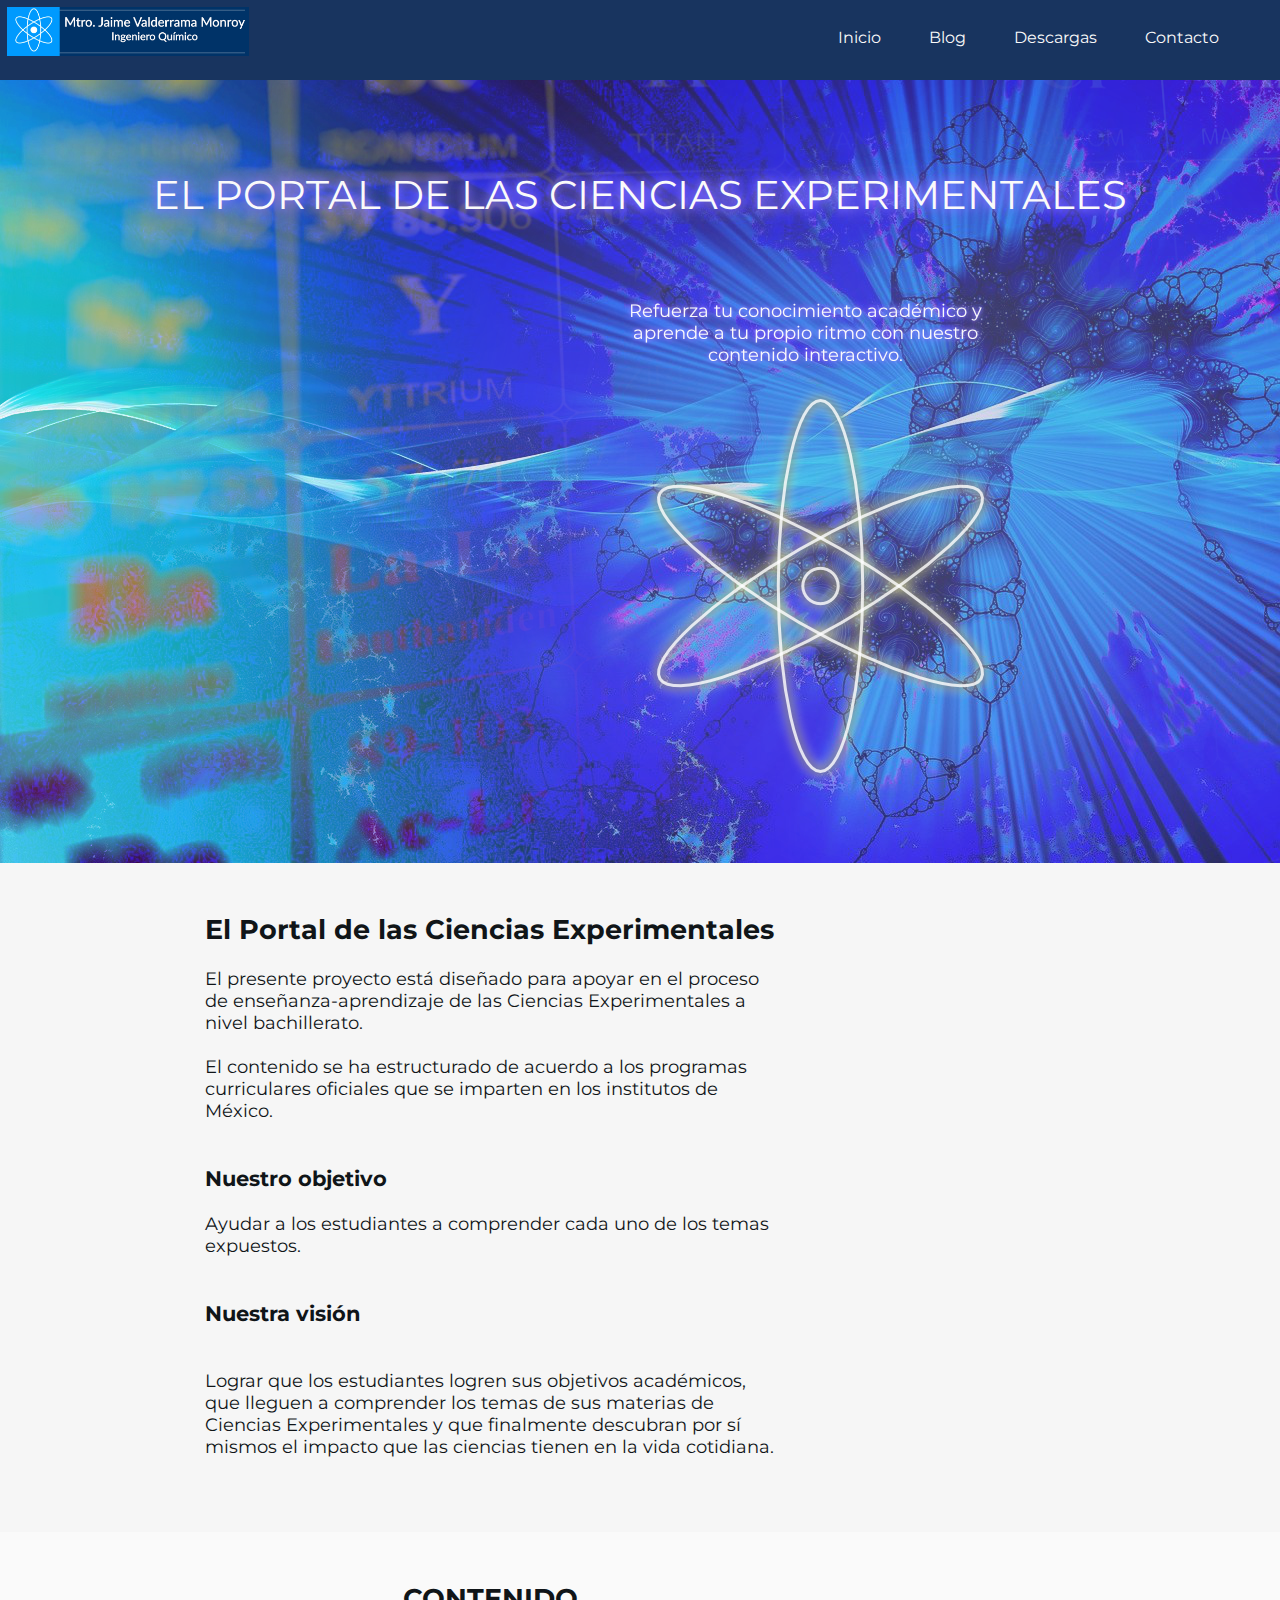
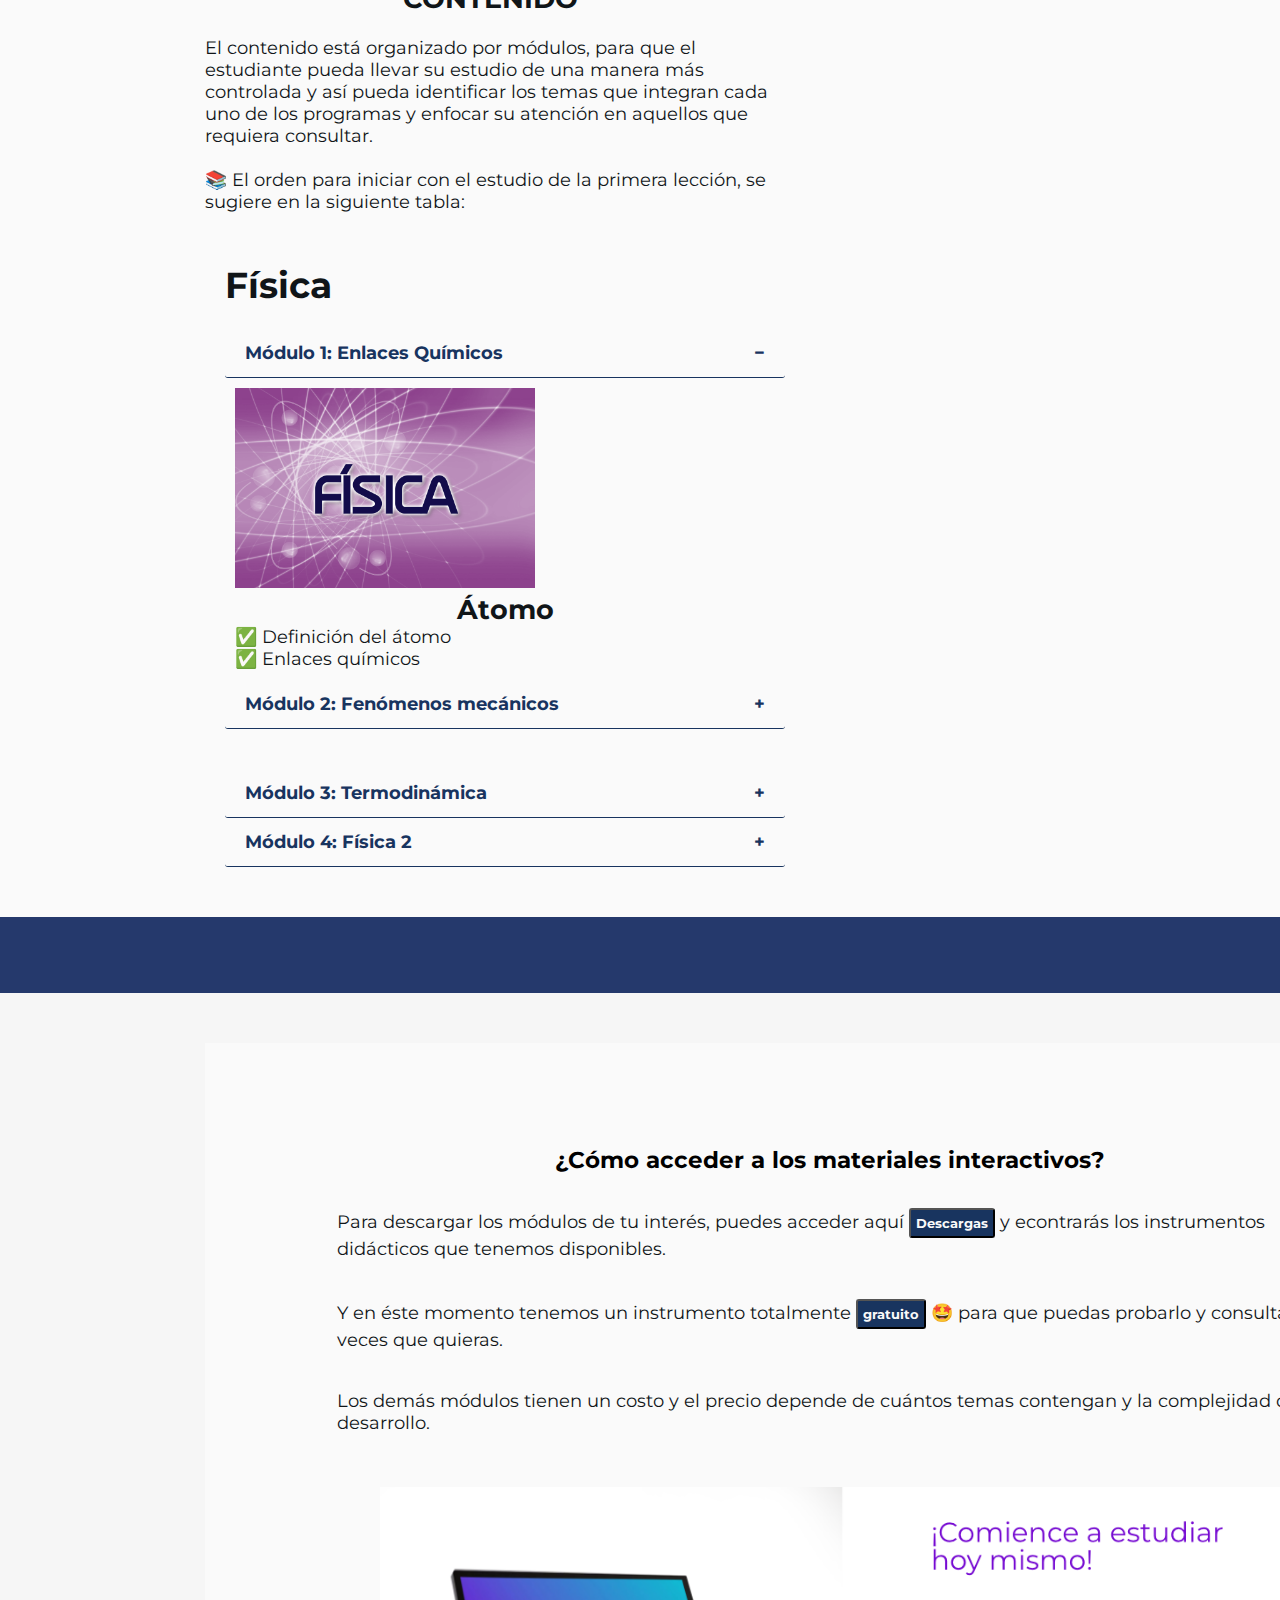
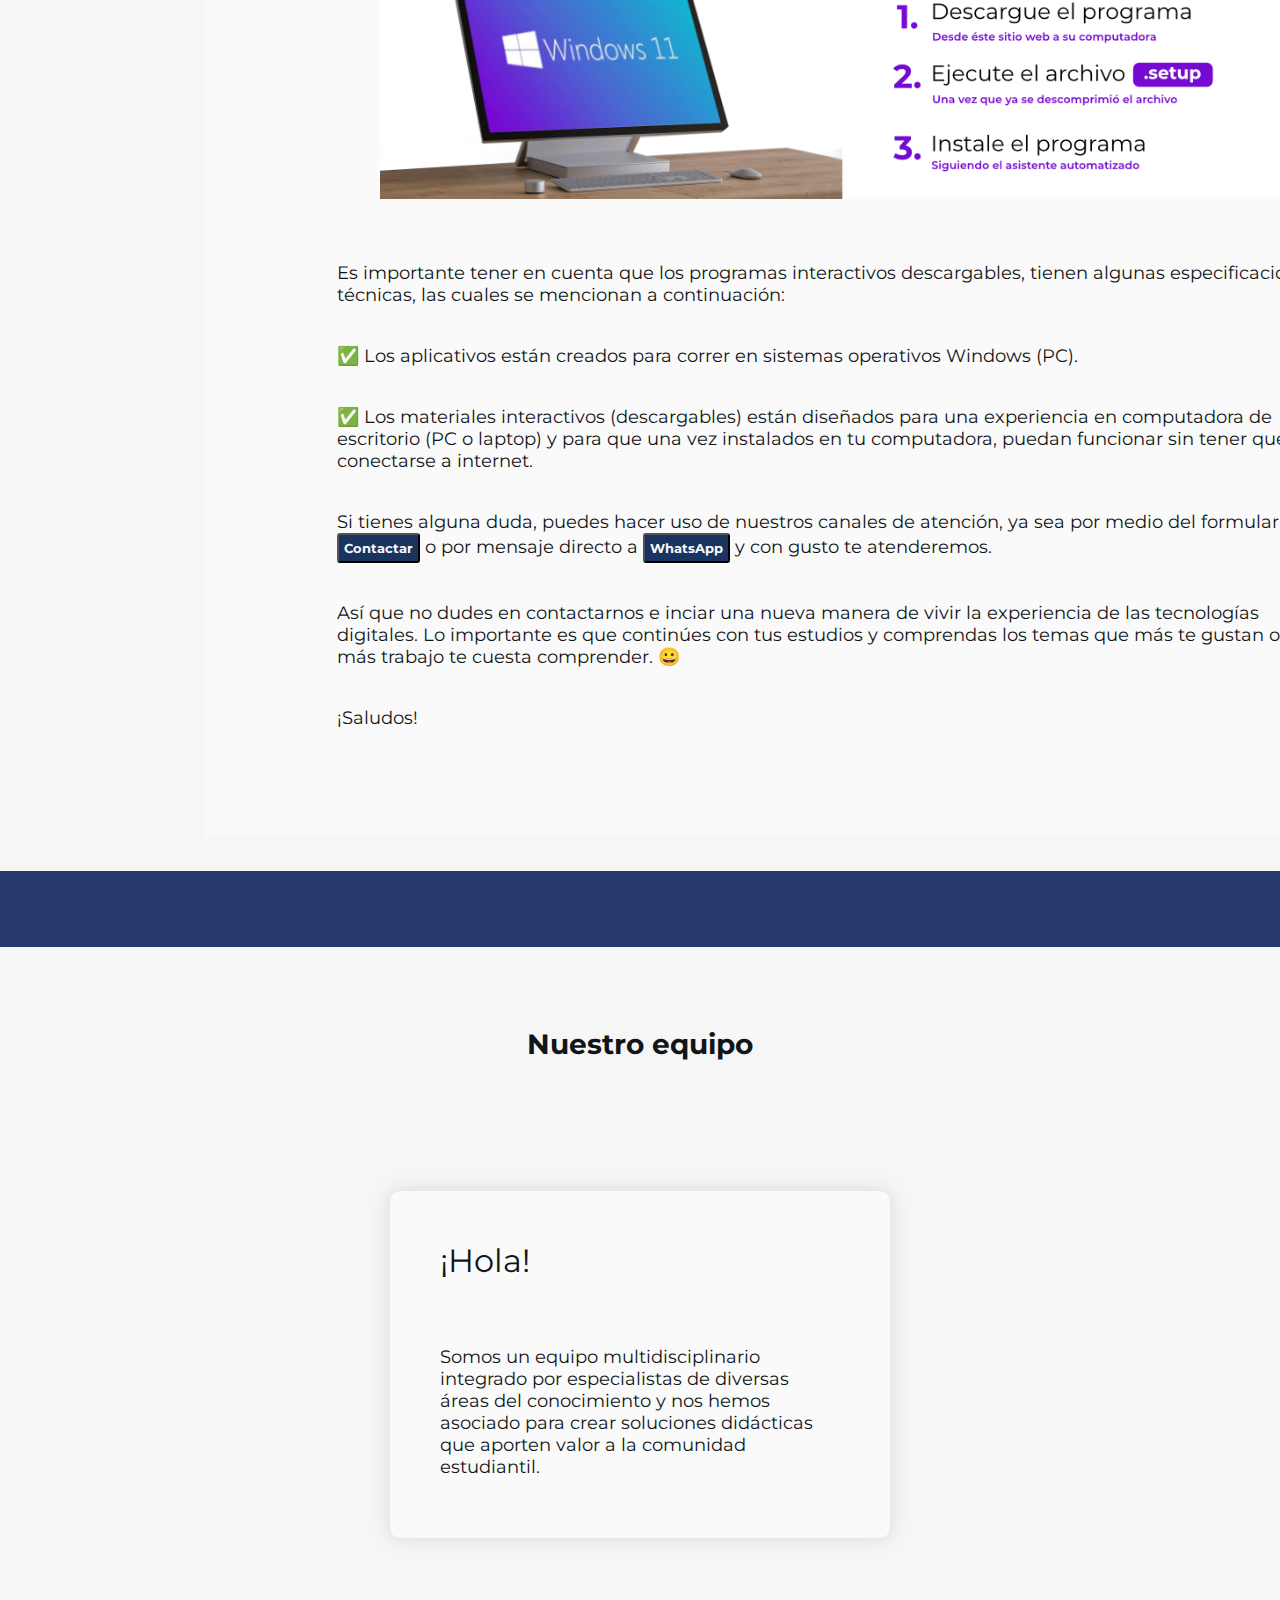
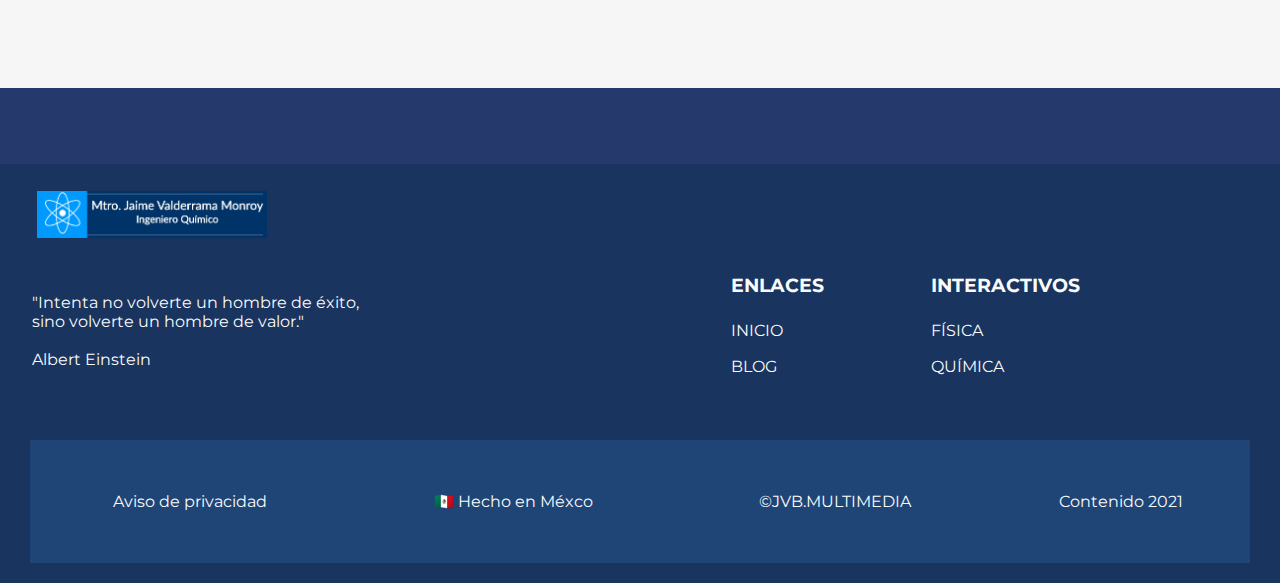
<file: index.html>
<!DOCTYPE html>
<html lang="es-mx">
<head>
	<meta charset="utf-8">
	<!-- Behavioral Meta Data -->
	<meta name="viewport" content="width=device-width, initial-scale=1, maximum-scale=1, user-scalable=no">
	<title>Portal de las Ciencias Experimentales</title>
	<link rel="preconnect" href="https://fonts.googleapis.com">
	<link rel="preconnect" href="https://fonts.gstatic.com" crossorigin>
	<link href="https://fonts.googleapis.com/css2?family=Montserrat:wght@100;300;500&display=swap" rel="stylesheet">
	<link rel="stylesheet" type="text/css" href="css/v6_estilos_intera.css">
</head>
	<body>
	<header>
		<div id="logo">
			<img src="img/logo_jvm.jpg">
		</div>
		<!--EFECTO MENU HAMBURGUESA-->
		<nav class="nav">
		<div class="nav_container">
		<h1 class="nav_logo"></h1>
		<label for="home" class="nav_label">
			<img src="img/ico_menu.svg" alt="home" class="nav_img">
		</label>
		<input type="checkbox" name="" id="home" class="nav_input">
		<div class="nav_home">
			<a href="index.html" class="nav_item">Inicio</a>
			<a href="blog.html" class="nav_item">Blog </a>
			<a href="descargas.html" class="nav_item">Descargas</a>
			<a href="contacto.html" class="nav_item">Contacto</a>

		</div>
		</div>
		</nav>
	</header>
		<section id="seccion_primera">
			<div id="bienvenida">
				<p>EL PORTAL DE LAS CIENCIAS EXPERIMENTALES</p>
			</div>
			<div id="img_electron">
				<img src="img/atom_shadow_yellow.png">
			</div>
			<div class="primer_frase">
				<p>
				Refuerza tu conocimiento académico y
				aprende a tu propio ritmo con nuestro 
				contenido interactivo.
				</p>
			</div>
				<br>
		</section>
	<!--*** OBJETIVOS Y VISIÓN ***-->
			<section id="seccion_libros">
				<article>
				<div id="item_seccion_libros">
					<div>
					<h2>El Portal de las Ciencias Experimentales</h2><br>
					<p>
					El presente proyecto está diseñado para apoyar en el proceso de enseñanza-aprendizaje de las Ciencias Experimentales a nivel bachillerato.
					</p><br>
					<p>
					El contenido se ha estructurado de acuerdo a los programas curriculares oficiales que se imparten en los institutos de México.</p><br><br>
				<h3>Nuestro objetivo</h3><br>
					<p>
					Ayudar a los estudiantes a comprender cada uno de los temas expuestos.
					</p><br><br>
					<h3>Nuestra visión</h3><br><br>
					<p>
					Lograr que los estudiantes logren sus objetivos académicos, que lleguen a comprender los temas de sus materias de Ciencias Experimentales y que finalmente descubran por sí mismos el impacto que las ciencias tienen en la vida cotidiana.
					</p>
				</div><br><br>
			</div>
		</article>
		</section>
		<!--*** SECCIÓN MÓDULOS Y CONTENIDOS == TABLAS DE CONTENIDOS ***-->
		<section id="seccion_tablas_contenidos">
			<article>
				<div id="item_seccion_tablas_contenidos">
					<div>
					<h2>CONTENIDO</h2><br>
					<p>
						El contenido está organizado por módulos, para que el estudiante pueda llevar su estudio de una manera más controlada y así pueda identificar los temas que integran cada uno de los programas y enfocar su atención en aquellos que requiera consultar.
					</p><br>
					<p>📚 El orden para iniciar con el estudio de la primera lección, se sugiere en la siguiente tabla:</p>
					</div>
				</div>
			</article>
			<br>
		<!--*** LISTAS COLAPSABLES ***-->
			<article>
				<div id="item_seccion_tablas_contenidos">
					<div class="main-container">
						<div class="list-container">
							<div class="item">
								<div class="#">
									<h1>Física</h1><br>
								</div>
								<p class="btn-item active">Módulo 1: Enlaces Químicos</p>
									<div class="item-content">
										<img src="img/fisica.png" style="width: 300px";>
										<h2>Átomo</h2>
										<ul>
											<li>✅ Definición del átomo</li>
											<li>✅ Enlaces químicos</li>
										</ul>
									</div>
							</div>
						</div>
						<div class="item">
							<p class="btn-item">Módulo 2: Fenómenos mecánicos</p>
								<div class="item-content">
									<h2>A. Análisis Dinámico</h2>
									<ul>
										<li>✅ Análisis Dinámico</li>
										<li>✅ Leyes de Newton</li>
										<li>✅ Gravitación</li>
										<li>✅ Interacción</li>
										<li>✅ Fuerza</li>
										<li>✅ Ímpetu</li>
										<li>✅ Fricción</li>
										<li>✅ Movimiento</li>
										<li>✅ MRU</li>
										<li>✅ MRUA</li>
										<li>✅ MCU</li>
									</ul><br>
							<div>
								<h2>B. Análisis Energético</h2>
								<ul>
									<div class="formbuilder-checkbox">
									    <input name="checkbox-group-1627086532741[]" access="false" id="checkbox-group-1627086532741-0" value="option-1" type="checkbox" checked="checked">
									    <label for="checkbox-group-1627086532741-0">Análisis Energético</label>
									</div>
									<div class="formbuilder-checkbox">
									    <input name="checkbox-group-1627086532741[]" access="false" id="checkbox-group-1627086532741-0" value="option-1" type="checkbox" checked="#">
									    <label for="checkbox-group-1627086532741-0">Principios de conservación</label>
									</div>
									<div class="formbuilder-checkbox">
									    <input name="checkbox-group-1627086532741[]" access="false" id="checkbox-group-1627086532741-0" value="option-1" type="checkbox" checked="#">
									    <label for="checkbox-group-1627086532741-0">Fenómenos Termodinámicos</label>
									</div>						<div class="formbuilder-checkbox">
									    <input name="checkbox-group-1627086532741[]" access="false" id="checkbox-group-1627086532741-0" value="option-1" type="checkbox" checked="#">
									    <label for="checkbox-group-1627086532741-0">Energía</label>
									</div>						<div class="formbuilder-checkbox">
									    <input name="checkbox-group-1627086532741[]" access="false" id="checkbox-group-1627086532741-0" value="option-1" type="checkbox" checked="checked">
									    <label for="checkbox-group-1627086532741-0">Transportación y Transferencia</label>
									</div>						<div class="formbuilder-checkbox">
									    <input name="checkbox-group-1627086532741[]" access="false" id="checkbox-group-1627086532741-0" value="option-1" type="checkbox" checked="checked">
									    <label for="checkbox-group-1627086532741-0">Ec</label>
									</div>						<div class="formbuilder-checkbox">
									    <input name="checkbox-group-1627086532741[]" access="false" id="checkbox-group-1627086532741-0" value="option-1" type="checkbox" checked="checked">
									    <label for="checkbox-group-1627086532741-0">Ep</label>
									</div>						<div class="formbuilder-checkbox">
									    <input name="checkbox-group-1627086532741[]" access="false" id="checkbox-group-1627086532741-0" value="option-1" type="checkbox" checked="checked">
									    <label for="checkbox-group-1627086532741-0">Trabajo
									    </label>
									</div>
									<!--<li>Análisis Energético</li>
									<li>Principios de conservación</li>
									<li>Fenómenos Termodinámicos</li>
									<li>Energía</li>
									<li>Transportación y Transferencia</li>
									<li>Ec</li>
									<li>Ep</li>
									<li>Trabajo</li>-->
								</ul>
							</div>
						</div>
					</div>	
					</div>
		<!--OTRO MÓDULO-->
		<div class="main-container">
			<div class="list-container">
					<div class="item">
					<p class="btn-item">Módulo 3: Termodinámica</p>
						<div class="item-content">
							<ul>
								<li>✅ Fenómenos Termodinámica</li>
								<li>✅ Transformaciones y transferencia de la energía</li>
								<li>✅ Primera ley de la termodinámica</li>
								<li>✅ Propiedades térmicas</li>
								<li>✅ Máquina térmica</li>
								<li>✅ Segunda ley de la termodinámica</li>
							</ul>
						</div>
				</div>
				<div class="item">
					<p class="btn-item">Módulo 4: Física 2</p>
						<div class="item-content">
								<ul>
									<li>✅ Carga eléctrica</li>
									<li>✅ Campo, energía potencial y potencial eléctrico</li>
									<li>✅ Corriente y diferencia de potencial</li>
									<li>✅ Fenómenos electromagnéticos</li>
									<li>✅ Ondas electromagnéticas</li>
								</ul>
							</div>
						</div>
			</article>
		</section>

						<!--INSTRUCCIONES PARA EL USUARIO-->

<br><br><br><br>
<section id="seccion_descarga_contenidos">
<article>		
	<div id="item_seccion_tablas_contenidos">
			<table class="hijo2">
								<tr><td><h3>¿Cómo acceder a los materiales interactivos?</h3><br>
									<p>Para descargar los módulos de tu interés, puedes acceder aquí  <button id="btn-secundario"><a href="descargas.html">Descargas</a></button>  y econtrarás los instrumentos didácticos que tenemos disponibles.</p> <br>
									<p>Y en éste momento tenemos un instrumento totalmente <button id="btn-secundario"><a href="descargas.html">gratuito</a></button> 🤩 para que puedas probarlo y consultarlo las veces que quieras.</p><br>
									<p>Los demás módulos tienen un costo y el precio depende de cuántos temas contengan y la complejidad de su desarrollo.</p><br><br>
									<img src="img/banner_1_portalCiencias.png" style="width:900px";><br><br><br>
									<p>Es importante tener en cuenta que los programas interactivos descargables, tienen algunas especificaciones técnicas, las cuales se mencionan a continuación: </p> <br>
									<p>✅ Los aplicativos están creados para correr en sistemas operativos Windows (PC).</p><br>
									<p>✅ Los materiales interactivos (descargables) están diseñados para una experiencia en computadora de escritorio (PC o laptop) y para que una vez instalados en tu computadora, puedan funcionar sin tener que conectarse a internet.</p><br>
									<p>Si tienes alguna duda, puedes hacer uso de nuestros canales de atención, ya sea por medio del formulario <button id="btn-secundario"><a href="contacto.html">Contactar</a></button> o por mensaje directo a <button id="btn-secundario"><a href="https://api.whatsapp.com/send?phone=525546954122&text=Buenas%20tardes%20ingeniero,%20me%20gustar%C3%ADa%20adquirir%20alguno%20de%20sus%20materiales%20de%20estudio">WhatsApp</a></button> y con gusto te atenderemos.</p><br>
									<p>Así que no dudes en contactarnos e inciar una nueva manera de vivir la experiencia de las tecnologías digitales. Lo importante es que continúes con tus estudios y comprendas los temas que más te gustan o que más trabajo te cuesta comprender. 😀</p><br>
									<p>¡Saludos!</p>
									<!--
									<h4>INSTRUCCIONES</h4>
									<p>PRIMERO.- Descarga a tu computadora toda la carpeta del tema que quieres estudiar.</p>
									<p>SEGUNDO.- Copia la carpeta que descargaste y pégalo a la [ Unidad C: ] de tu computadora.</p>
									<p>TERCERO.- Da click a la carpeta de la aplicación y ejecuta el archivo 📩[.exe]📩. Ejemplo: modulo1_quimica.exe</p>
									<h4><br>
									¡Y listo! ahora puedes empezar a repasar los temas de tus clases de ciencias.</h4><br><br>
									<button class="boton_general"><img src="img/download.png" width="60px"><br>Iniciar descarga de prueba</button><br><br>
									</td></tr>-->
							</table>
				</article>
		</section>
					<!--TERMINAN LAS INSTRUCCIONES PARA EL USUARIO-->
		<br><br><br><br>
		<section>
		    <div id="subtitulo_descargas">
		       <h3>
		       Nuestro equipo
		       </h3> 
		    </div>
		</section>
			<section id="tarjetas-biografia">
				<div class="cuerpo-tarjeta">
					<div class="imagen">
       				 </div>
				        <div class="descripcion">
				            <p style="font-size: 32px;">¡Hola!</p><br>
				            <br><br>
				            <p>Somos un equipo multidisciplinario integrado por especialistas de diversas áreas del conocimiento y nos hemos asociado para crear soluciones didácticas que aporten valor a la comunidad estudiantil.</p>
				        </div>
				    <!--<button class="boton_tarjeta-bio">
					<a href="#">Leer más</a></button>-->
       			 </div>
		</section>

		<br><br><br><br>

<!------------SCRIPTS-------------->
	<script src="main.js"></script>
<!--------------------------------->
<footer>
			<!--CAJAS Y TABLAS-->

		<table id="contacto" >
			<div id="logo">
				<img src="img/logo_jvm.jpg" width="200%">
			</div>
 		 <tr>
  		  <td>
  		  "Intenta no volverte un hombre de éxito,<br>sino volverte un hombre de valor."<br>
  		  <!-- Más frases de Einstein
  		  "Si no lo puedes explicar de forma simple,<br> no lo entiendes suficientemente bien."<br>
  		  "En medio de la dificultad yace la oportunidad"--><br> 
  		  Albert Einstein
  		  </td>
  		  <td>
  		  	<h3>ENLACES</h3><br>
  		  	<ul>
  		  		<li id="enlace2">
  		  			<a href="index.html">INICIO</a>
  		  		</li>
  		  		<li id="enlace2">
  		  			<a href="blog.html">BLOG</a>
  		  		</li>
  		  	</ul>
  		  </td>
 		   <td>
 		   	<h3>INTERACTIVOS</h3><br>
 		   	<ul>
 		   		<li id="enlace2">
 		   			<a href="">FÍSICA</a>
 		   		</li>
 		   		<li id="enlace2">
 		   			<a href="">QUÍMICA</a>
 		   		</li>
 		   	</ul>
 		   </td>
 		 </tr>
 		</table>
 		<!-- LEGALES -->
 	    <table id="legales" width="30%">
 		 <tr>
 		  <td>Aviso de privacidad</td>
 		  <td>🇲🇽 Hecho en Méxco</td>
 		  <td>©JVB.MULTIMEDIA</td>
 		  <td>Contenido 2021 </td>
 		 	</tr>
 		</table>
</footer>		
	</body>
</html>
</file>
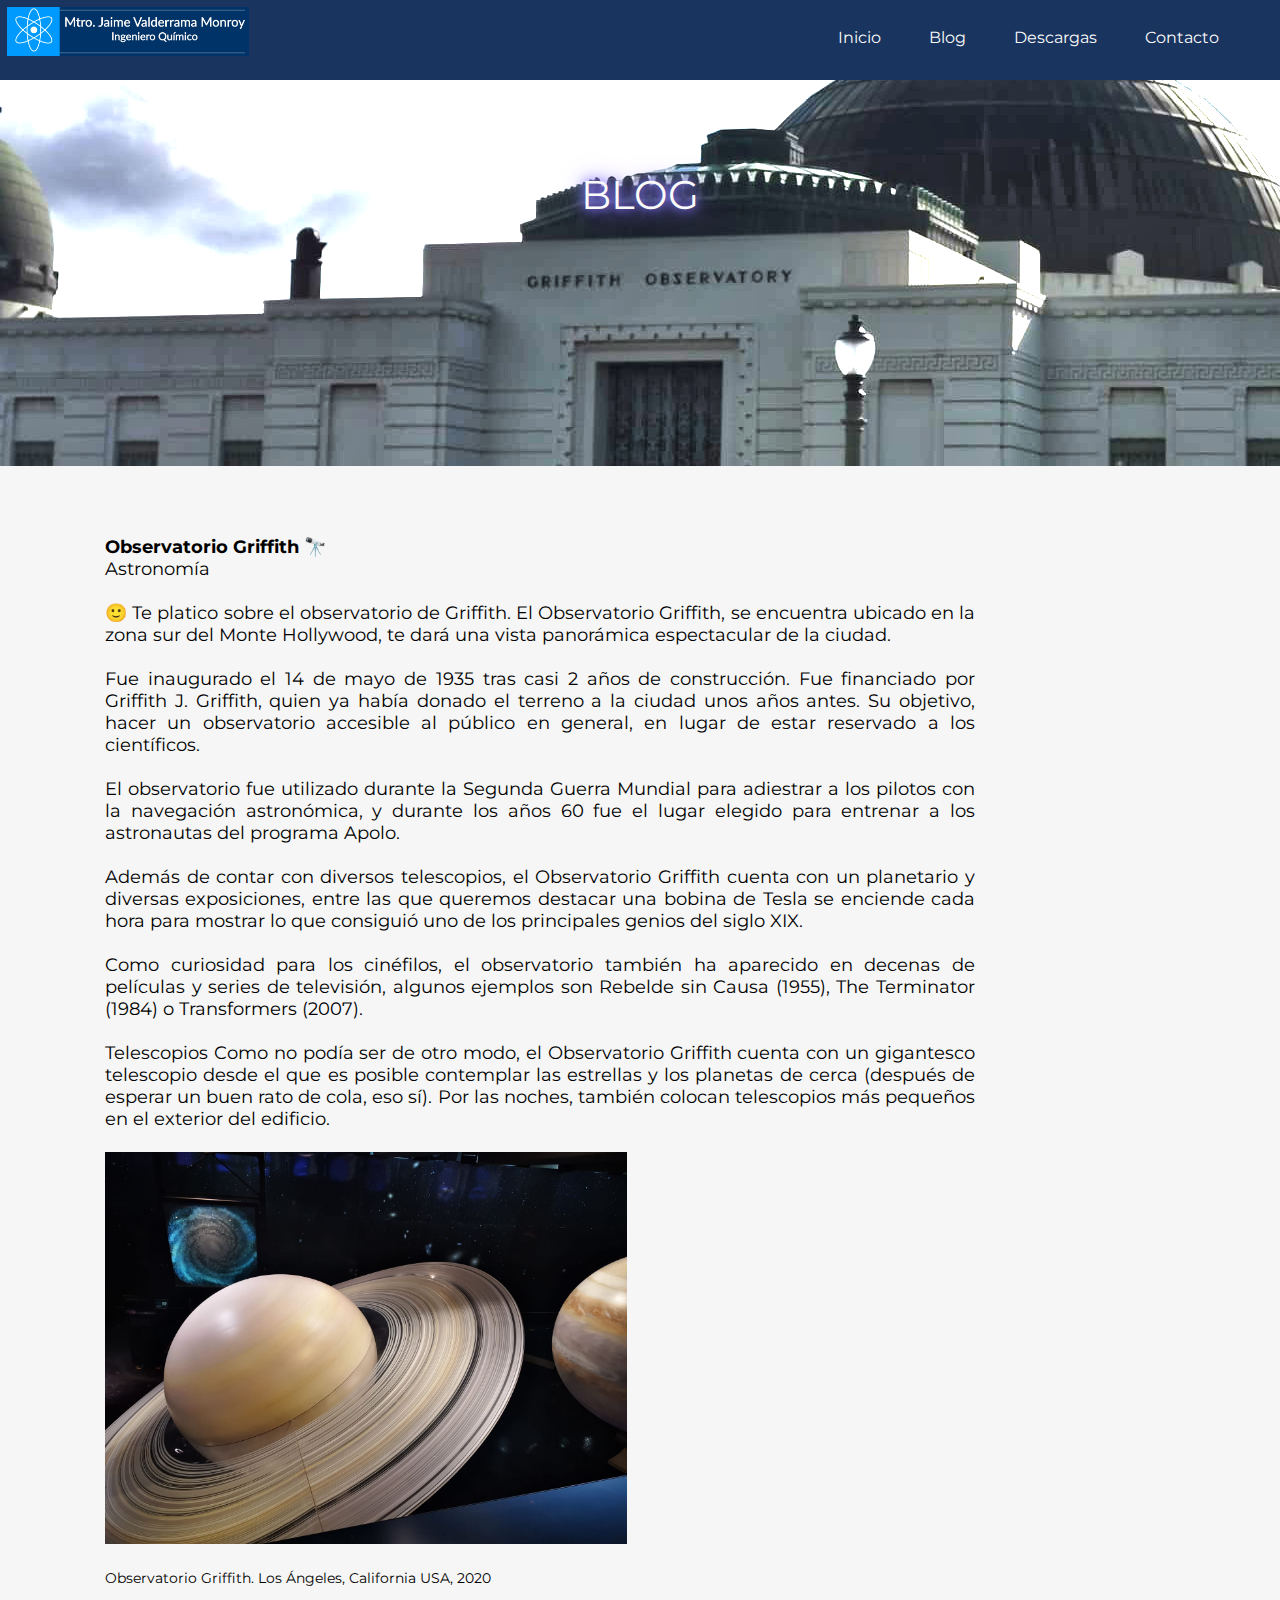
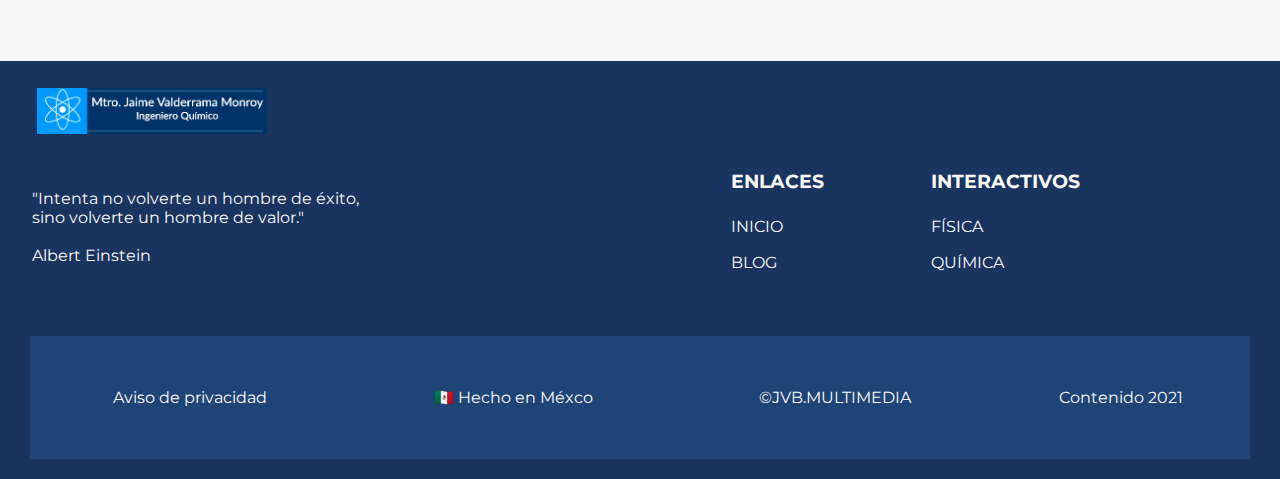
<file: blog.html>
<!DOCTYPE html>
<html lang="es-mx">
<head>
	<meta charset="utf-8">
	<!-- Behavioral Meta Data -->
	<meta name="viewport" content="width=device-width, initial-scale=1, maximum-scale=1, user-scalable=no">
	<title>Portal de las Ciencias Experimentales</title>
	<link rel="preconnect" href="https://fonts.googleapis.com">
	<link rel="preconnect" href="https://fonts.gstatic.com" crossorigin>
	<link href="https://fonts.googleapis.com/css2?family=Montserrat:wght@100;300;500&display=swap" rel="stylesheet">
	<link rel="stylesheet" type="text/css" href="css/v6_estilos_intera.css">
</head>
	<body>
	<header id="">
		<div id="logo">
			<img src="img/logo_jvm.jpg">
		</div>
		<!--EFECTO MENU HAMBURGUESA-->
		<nav class="nav">
		<div class="nav_container">
		<h1 class="nav_logo"></h1>
		<label for="home" class="nav_label">
			<img src="img/ico_menu.svg" alt="home" class="nav_img">
		</label>
		<input type="checkbox" name="" id="home" class="nav_input">
		<div class="nav_home">
			<a href="index.html" class="nav_item">Inicio</a>
			<a href="blog.html" class="nav_item">Blog </a>
			<a href="descargas.html" class="nav_item">Descargas</a>
			<a href="contacto.html" class="nav_item">Contacto</a>
		</div>
		</div>
</nav>
	</header>
	<section id="seccion_blog">
			<div id="bienvenida">
				<div>BLOG</div>
			</div><br><br><br>
	</section>
	<aside id="menu_blog">
		<div>
			<h3>Lecturas</h3><br>
			<ul>
				<li><a href="observatorio.html" >Observatorio Griffith </a></li>
				<li><a href="universo.html">El Universo </a></li>
				<li><a href="#">Observatorio </a></li>
				<li><a href="#">Observatorio </a></li>
				<li><a href="#">Observatorio </a></li>
			</ul>
		</div>
	</aside>
	<section>
		<article>
				<div id="about">
					<p>

				<strong>Observatorio Griffith </strong> 🔭<br>

				Astronomía <br>
				<br>
				🙂  Te platico sobre el observatorio de Griffith. El Observatorio Griffith, se encuentra ubicado en la zona sur del Monte Hollywood, te dará una vista panorámica espectacular de la ciudad.<br><br>

				 Fue inaugurado el 14 de mayo de 1935 tras casi 2 años de construcción. Fue financiado por Griffith J. Griffith, quien ya había donado el terreno a la ciudad unos años antes. Su objetivo, hacer un observatorio accesible al público en general, en lugar de estar reservado a los científicos.<br><br>

El observatorio fue utilizado durante la Segunda Guerra Mundial para adiestrar a los pilotos con la navegación astronómica, y durante los años 60 fue el lugar elegido para entrenar a los astronautas del programa Apolo.<br><br>

Además de contar con diversos telescopios, el Observatorio Griffith cuenta con un planetario y diversas exposiciones, entre las que queremos destacar una bobina de Tesla se enciende cada hora para mostrar lo que consiguió uno de los principales genios del siglo XIX.<br><br>

Como curiosidad para los cinéfilos, el observatorio también ha aparecido en decenas de películas y series de televisión, algunos ejemplos son Rebelde sin Causa (1955), The Terminator (1984) o Transformers (2007). <br><br>
Telescopios
Como no podía ser de otro modo, el Observatorio Griffith cuenta con un gigantesco telescopio desde el que es posible contemplar las estrellas y los planetas de cerca (después de esperar un buen rato de cola, eso sí). Por las noches, también colocan telescopios más pequeños en el exterior del edificio.<br><br>

				<img src="img/003_foto_observatorio_Griffith.jpeg" width="60%"><figcaption id="img_texto">Observatorio Griffith. Los Ángeles, California USA, 2020</figcaption>
				<br><br>

		</article>
	</section>

<!------------SCRIPTS-------------->
	<script src="main.js"></script>
<!--------------------------------->
<footer>
			<!--CAJAS Y TABLAS-->

		<table id="contacto" >
			<div id="logo">
				<img src="img/logo_jvm.jpg" width="200%">
			</div>
 		 <tr>
  		  <td>
  		  "Intenta no volverte un hombre de éxito,<br>sino volverte un hombre de valor."<br>
  		  <!-- Más frases de Einstein
  		  "Si no lo puedes explicar de forma simple,<br> no lo entiendes suficientemente bien."<br>
  		  "En medio de la dificultad yace la oportunidad"--><br> 
  		  Albert Einstein
  		  </td>
  		  <td>
  		  	<h3>ENLACES</h3><br>
  		  	<ul>
  		  		<li id="enlace2">
  		  			<a href="index.html">INICIO</a>
  		  		</li>
  		  		<li id="enlace2">
  		  			<a href="blog.html">BLOG</a>
  		  		</li>
  		  	</ul>
  		  </td>
 		   <td>
 		   	<h3>INTERACTIVOS</h3><br>
 		   	<ul>
 		   		<li id="enlace2">
 		   			<a href="">FÍSICA</a>
 		   		</li>
 		   		<li id="enlace2">
 		   			<a href="">QUÍMICA</a>
 		   		</li>
 		   	</ul>
 		   </td>
 		 </tr>
 		</table>
 		<!-- LEGALES -->
 	    <table id="legales" width="30%">
 		 <tr>
 		  <td>Aviso de privacidad</td>
 		  <td>🇲🇽 Hecho en Méxco</td>
 		  <td>©JVB.MULTIMEDIA</td>
 		  <td>Contenido 2021 </td>
 		 	</tr>
 		</table>
</footer>	
	</body>
</html>
</file>
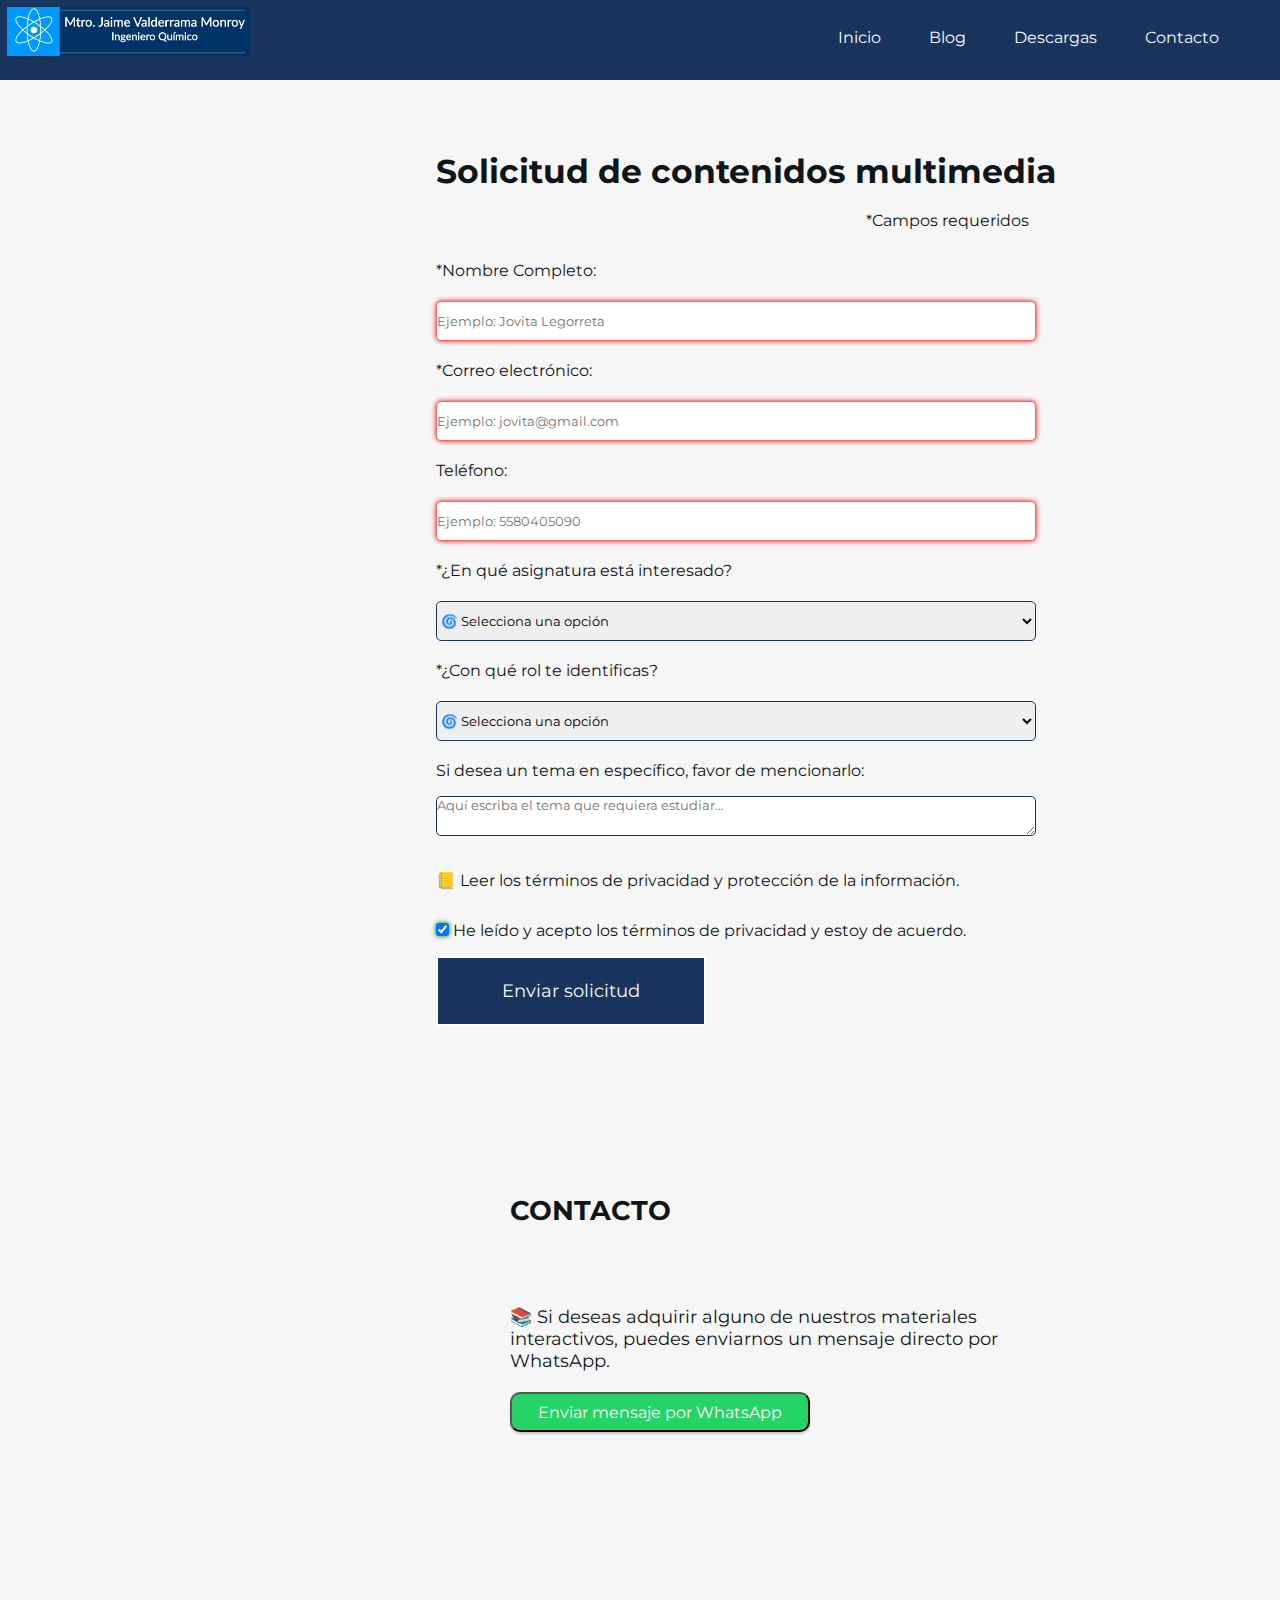
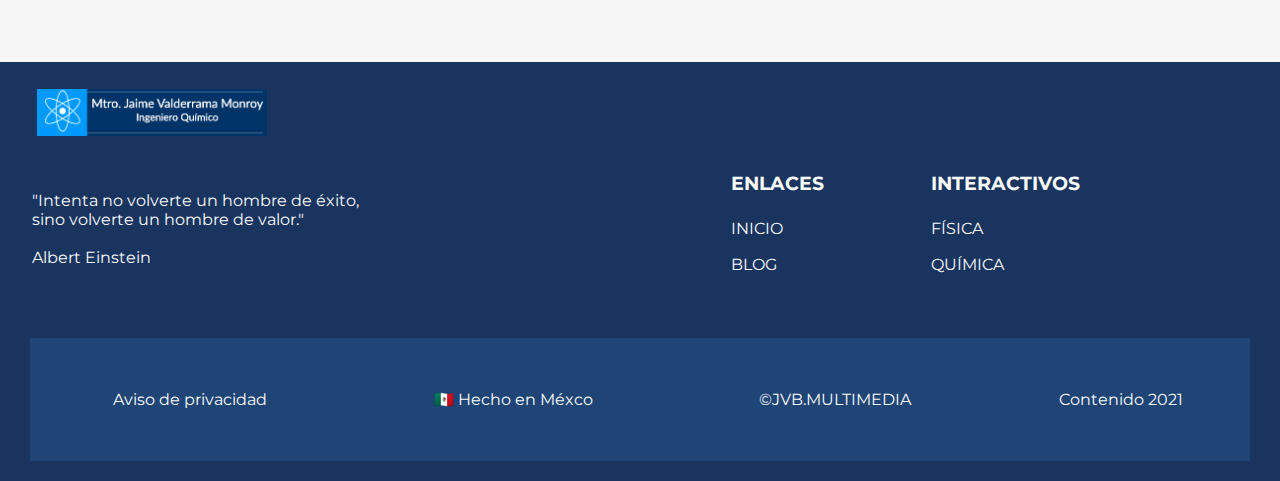
<file: contacto.html>
<!DOCTYPE html>
<html lang="es-mx">
<head>
	<meta charset="utf-8">
	<!-- Behavioral Meta Data -->
	<meta name="viewport" content="width=device-width, initial-scale=1, maximum-scale=1, user-scalable=no">
	<title>Portal de las Ciencias Experimentales</title>
	<link rel="preconnect" href="https://fonts.googleapis.com">
	<link rel="preconnect" href="https://fonts.gstatic.com" crossorigin>
	<link href="https://fonts.googleapis.com/css2?family=Montserrat:wght@100;300;500&display=swap" rel="stylesheet">
	<link rel="stylesheet" type="text/css" href="css/v6_estilos_intera.css">
</head>
	<body>
	<header id="">
		<div id="logo">
			<img src="img/logo_jvm.jpg">
		</div>
		<!--EFECTO MENU HAMBURGUESA-->
		<nav class="nav">
		<div class="nav_container">
		<h1 class="nav_logo"></h1>
		<label for="home" class="nav_label">
			<img src="img/ico_menu.svg" alt="home" class="nav_img">
		</label>
		<input type="checkbox" name="" id="home" class="nav_input">
		<div class="nav_home">
			<a href="index.html" class="nav_item">Inicio</a>
			<a href="blog.html" class="nav_item">Blog</a>
            <a href="descargas.html" class="nav_item">Descargas</a>
            <a href="contacto.html" class="nav_item">Contacto</a>
		</div>
		</div>
</nav>
	</header>
				
		<br><br><br><br>
		<section>
			<article>
<form action="enviarmail.php" method="post">
	<div class="formulario_enviar">
    <div class="titulo-formulario">
        <h3 access="false" id="control-7411934">Solicitud de contenidos multimedia</h3>
    </div>
    <div id="campos-requeridos">
    <p>*Campos requeridos</p>
    </div>
    <div class="formbuilder-text form-group field-text-1">
        <label for="text-1" class="formbuilder-text-label">*Nombre Completo:</label><br>
        <input type="text" placeholder="Ejemplo: Jovita Legorreta" class="form-control" name="name" access="false" id="text-1" required/>
     </div>
    <div class="formbuilder-text form-group field-text-2">
        <label for="text-2" class="formbuilder-text-label">*Correo electrónico:</label><br>
        <input type="email" placeholder="Ejemplo: jovita@gmail.com" class="form-control" name="mail" access="false" id="text-2" required/>
    </div>
    <div class="formbuilder-text form-group field-text-1626484872530">
        <label for="text-1626484872530" class="formbuilder-text-label">Teléfono:</label><br>
        <input type="tel" placeholder="Ejemplo: 5580405090" class="form-control" name="phone" access="false" id="text-1626484872530" required/>
    </div>
    <div class="formbuilder-select form-group field-select-1626484960096">
    	<label for="select-1626484960096" class="formbuilder-select-label">*¿En qué asignatura está interesado?</label><br>
        <select class="form-control" name="message1" id="select-1626484960096" required/>
            <option selected="true" id="select-option" required/>🌀 Selecciona una opción</option>
            <option value="option-1" id="select-1626484960096-1">🪐🧲💡 FÍSICA</option>
            <option value="option-2" id="select-1626484960096-2">⚗️🧪🧬 QUÍMICA</option>
        </select>
    </div>
    <div class="formbuilder-select form-group field-select-1626484960096">
    	<label for="select-1626484960096" class="formbuilder-select-label">*¿Con qué rol te identificas?</label><br>
        <select class="form-control" name="message1" id="select-1626484960096" required/>
            <option selected="true" id="select-option" required/>🌀 Selecciona una opción</option>
            <option value="option-1" id="select-1626484960096-1"> 📔 PROFESOR</option>
            <option value="option-2" id="select-1626484960096-2">📖 ESTUDIANTE</option>
            <option value="option-2" id="select-1626484960096-2">📚 PADRE DE FAMILIA O TUTOR</option>
        </select>
    </div>
    <div class="formbuilder-textarea form-group field-textarea-1626485274522">
        <label for="textarea-1626485274522" class="formbuilder-textarea-label">Si desea un tema en específico, favor de mencionarlo:
            <br>
        </label>
        <textarea type="textarea" placeholder="Aquí escriba el tema que requiera estudiar..." class="form-control" name="message2" access="false" maxlength="100" rows="5" id="textarea-1626485274522"></textarea>
    </div>
     <div class="formbuilder-checkbox-group form-group field-checkbox-group">
        <div class="checkbox-group">
        	<a id="aviso" href="#">📒 Leer los términos de privacidad y protección de la información.</a><br>
            <div class="formbuilder-checkbox">
                <input class="terminos-privacidad" name="checkbox-group[]" access="false" id="checkbox-group-0" value="option-1" type="checkbox" checked="checked">
                <label for="checkbox-group-0">He leído y acepto los términos de privacidad y estoy de acuerdo.</label>
            </div>
        </div>
    </div>
    <div class="formbuilder-button form-group field-button-1626485202537">
        <button type="button" class="boton_general3" name="button-1626485202537" access="false" style="primary" id="button-1626485202537">Enviar solicitud</button>
    </div>
</div>
<!-- PARA ENVIAR MENSAJE AL E-MAIL DE GOOGLE-->
       <input name="dmformsendto" type="hidden" value="ciencias.jaimevalderrama@gmail.com" preserve_css="true" id="1543986987" class=""/>
       <input class="dmActionInput" type="hidden" name="action" value="/_dm/s/rt/widgets/dmform.submit.jsp" id="1609204232"/>
       <input name="dmformsubject" type="hidden" value="SOLICITUD DE CONTENIDOS" preserve_css="true" id="1023900519"/>
       <input type="hidden" name="spreadsheetId" value="1JMHp0Wdzs_n94R6ZrUF2UBCLKCVZfvKVDVc5YQqa1Z8" [object="" object]="" id="1850062881"/>
       <input type="hidden" name="googleIntegrationUUID" value="c3c815464615404181d154f73999d57e" [object="" object]="" id="1568291225"/>
       </form>	
<!--AQUI TERMINA ENVIAR MENSAJE POR GOOGLE-->

<!-- MENSAJE DIRECTO Y CONTACTO -->
<section id="seccion_contacto">
 		    <div id="enlace3">
 		   	<h2>CONTACTO</h2><br><br>
 		   </div>
 		   	<div id="enlace3_texto">
 		   	<p>📚 Si deseas adquirir alguno de nuestros materiales interactivos, puedes enviarnos un mensaje directo por WhatsApp.<p>
 		   	</div>
 		   	<div id="enlace3_texto">
 		   			<a id="btn_whats" href="https://api.whatsapp.com/send?phone=525546954122&text=Buenas%20tardes%20ingeniero,%20me%20gustar%C3%ADa%20adquirir%20alguno%20de%20sus%20materiales%20de%20estudio" target="_parent"><button id="boton_whatsapp"> Enviar mensaje por WhatsApp</button></a>
 		   	</div>
</section>

<!--MENSAJES DE EXITO DEL PROCESO-->
  </div>
     <div class="dmform-success" style="display:none" preserve_css="true" id="1115059248">
      Gracias por contactarnos. Le responderemos lo antes posible.
     </div>
     <div class="dmform-error" style="display:none" preserve_css="true" id="1828595734">
      Se ha producido un error al enviar su mensaje. Int&eacute;ntelo m&aacute;s tarde.
     </div>
<!--TERMINAN MENSAJES-->
</article>
</section>

<!------------SCRIPTS-------------->
	<script src="main.js"></script>
<!--------------------------------->
<footer>
			<!--CAJAS Y TABLAS-->

		<table id="contacto" >
			<div id="logo">
				<img src="img/logo_jvm.jpg" width="200%">
			</div>
 		 <tr>
  		  <td>
  		  "Intenta no volverte un hombre de éxito,<br>sino volverte un hombre de valor."<br>
  		  <!-- Más frases de Einstein
  		  "Si no lo puedes explicar de forma simple,<br> no lo entiendes suficientemente bien."<br>
  		  "En medio de la dificultad yace la oportunidad"--><br> 
  		  Albert Einstein
  		  </td>
              <td>
            <h3>ENLACES</h3><br>
            <ul>
                <li id="enlace2">
                    <a href="index.html">INICIO</a>
                </li>
                <li id="enlace2">
                    <a href="blog.html">BLOG</a>
                </li>
            </ul>
          </td>
           <td>
            <h3>INTERACTIVOS</h3><br>
            <ul>
                <li id="enlace2">
                    <a href="">FÍSICA</a>
                </li>
                <li id="enlace2">
                    <a href="">QUÍMICA</a>
                </li>
            </ul>
           </td>
         </tr>
        </table>
        <!-- LEGALES -->
        <table id="legales" width="30%">
         <tr>
          <td>Aviso de privacidad</td>
          <td>🇲🇽 Hecho en Méxco</td>
          <td>©JVB.MULTIMEDIA</td>
          <td>Contenido 2021 </td>
            </tr>
        </table>
</footer>	
	</body>
</html>
</file>
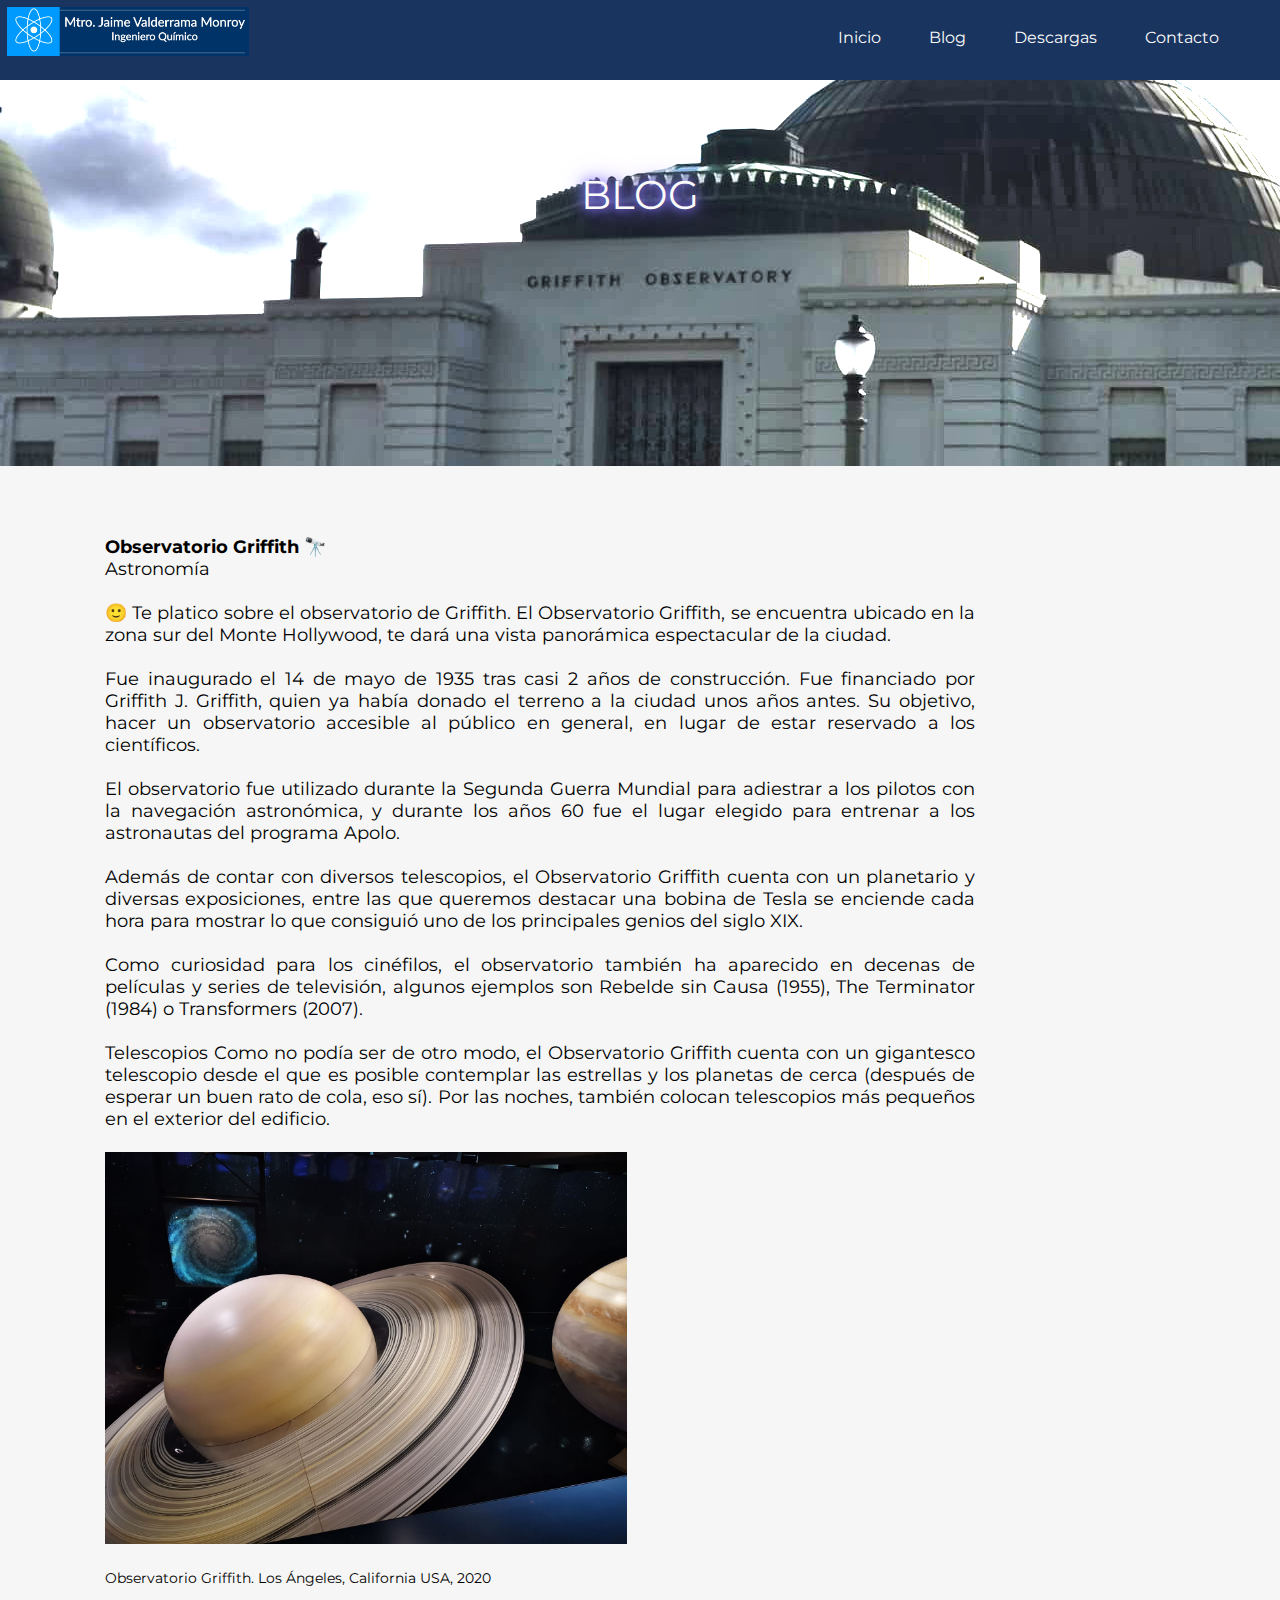
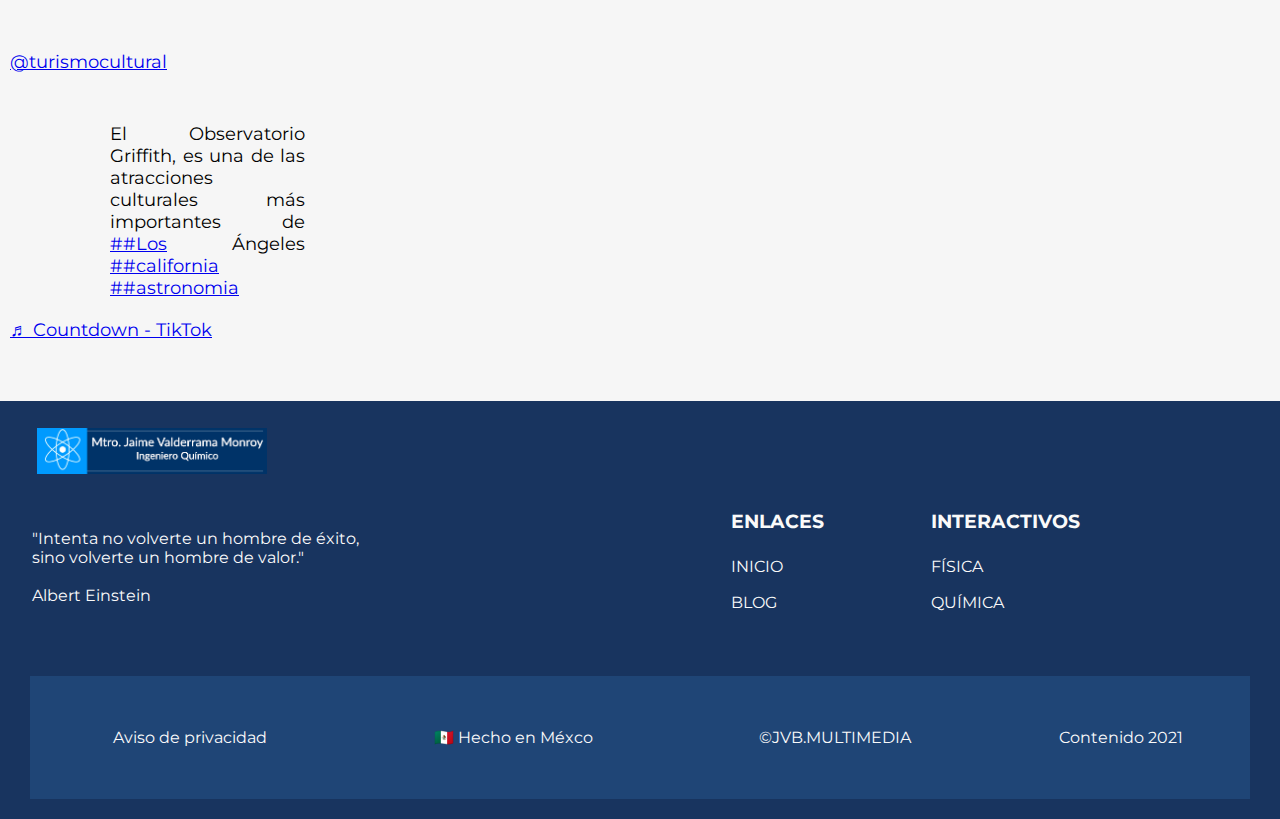
<file: observatorio.html>
<!DOCTYPE html>
<html lang="es-mx">
<head>
	<meta charset="utf-8">
	<!-- Behavioral Meta Data -->
	<meta name="viewport" content="width=device-width, initial-scale=1, maximum-scale=1, user-scalable=no">
	<title>Portal de las Ciencias Experimentales</title>
	<link rel="preconnect" href="https://fonts.googleapis.com">
	<link rel="preconnect" href="https://fonts.gstatic.com" crossorigin>
	<link href="https://fonts.googleapis.com/css2?family=Montserrat:wght@100;300;500&display=swap" rel="stylesheet">
	<link rel="stylesheet" type="text/css" href="css/v6_estilos_intera.css">
</head>
	<body>
	<header id="">
		<div id="logo">
			<img src="img/logo_jvm.jpg">
		</div>
		<!--EFECTO MENU HAMBURGUESA-->
		<nav class="nav">
		<div class="nav_container">
		<h1 class="nav_logo"></h1>
		<label for="home" class="nav_label">
			<img src="img/ico_menu.svg" alt="home" class="nav_img">
		</label>
		<input type="checkbox" name="" id="home" class="nav_input">
		<div class="nav_home">
			<a href="index.html" class="nav_item">Inicio</a>
			<a href="blog.html" class="nav_item">Blog</a>
			<a href="descargas.html" class="nav_item">Descargas</a>
			<a href="contacto.html" class="nav_item">Contacto</a>
		</div>
		</div>
</nav>
	</header>
	<section id="seccion_blog">
			<div id="bienvenida">
				<div>BLOG</div>
			</div><br><br><br>
	</section>
	<aside id="menu_blog">
		<div>
			<h3>Lecturas</h3><br>
			<ul>
				<li><a href="observatorio.html">Observatorio Griffith </a></li>
				<li><a href="universo.html">El Universo </a></li>
				<li><a href="#">Observatorio </a></li>
				<li><a href="#">Observatorio </a></li>
				<li><a href="#">Observatorio </a></li>
			</ul>
		</div>
	</aside>
	<section>
		<article>
				<div id="about">
					<p>

				<strong>Observatorio Griffith </strong> 🔭<br>

				Astronomía <br>
				<br>
				🙂  Te platico sobre el observatorio de Griffith. El Observatorio Griffith, se encuentra ubicado en la zona sur del Monte Hollywood, te dará una vista panorámica espectacular de la ciudad.<br><br>

				 Fue inaugurado el 14 de mayo de 1935 tras casi 2 años de construcción. Fue financiado por Griffith J. Griffith, quien ya había donado el terreno a la ciudad unos años antes. Su objetivo, hacer un observatorio accesible al público en general, en lugar de estar reservado a los científicos.<br><br>

El observatorio fue utilizado durante la Segunda Guerra Mundial para adiestrar a los pilotos con la navegación astronómica, y durante los años 60 fue el lugar elegido para entrenar a los astronautas del programa Apolo.<br><br>

Además de contar con diversos telescopios, el Observatorio Griffith cuenta con un planetario y diversas exposiciones, entre las que queremos destacar una bobina de Tesla se enciende cada hora para mostrar lo que consiguió uno de los principales genios del siglo XIX.<br><br>

Como curiosidad para los cinéfilos, el observatorio también ha aparecido en decenas de películas y series de televisión, algunos ejemplos son Rebelde sin Causa (1955), The Terminator (1984) o Transformers (2007). <br><br>
Telescopios
Como no podía ser de otro modo, el Observatorio Griffith cuenta con un gigantesco telescopio desde el que es posible contemplar las estrellas y los planetas de cerca (después de esperar un buen rato de cola, eso sí). Por las noches, también colocan telescopios más pequeños en el exterior del edificio.<br><br>

				<img src="img/003_foto_observatorio_Griffith.jpeg" width="60%"><figcaption id="img_texto">Observatorio Griffith. Los Ángeles, California USA, 2020</figcaption>
				<br><br>
				<blockquote class="tiktok-embed" cite="https://www.tiktok.com/@turismocultural/video/6986469564628487430?rel=0" data-video-id="6986469564628487430" style="max-width: 605px;min-width: 325px;" > <section> <a target="_blank" title="@turismocultural" href="https://www.tiktok.com/@turismocultural">@turismocultural</a> <p>El Observatorio Griffith, es una de las atracciones culturales más importantes de <a title="los" target="_blank" href="https://www.tiktok.com/tag/los">##Los</a> Ángeles <a title="california" target="_blank" href="https://www.tiktok.com/tag/california">##california</a> <a title="astronomia" target="_blank" href="https://www.tiktok.com/tag/astronomia">##astronomia</a></p> <a target="_blank" title="♬ Countdown - TikTok" href="https://www.tiktok.com/music/Countdown-6678884126759586562?rel=0 ">♬ Countdown - TikTok</a> </section> </blockquote> <script async src="https://www.tiktok.com/embed.js"></script>

		</article>
	</section>

<!------------SCRIPTS-------------->
	<script src="main.js"></script>
<!--------------------------------->
<footer>
			<!--CAJAS Y TABLAS-->

		<table id="contacto" >
			<div id="logo">
				<img src="img/logo_jvm.jpg" width="200%">
			</div>
 		 <tr>
  		  <td>
  		  "Intenta no volverte un hombre de éxito,<br>sino volverte un hombre de valor."<br>
  		  <!-- Más frases de Einstein
  		  "Si no lo puedes explicar de forma simple,<br> no lo entiendes suficientemente bien."<br>
  		  "En medio de la dificultad yace la oportunidad"--><br> 
  		  Albert Einstein
  		  </td>
    		  <td>
  		  	<h3>ENLACES</h3><br>
  		  	<ul>
  		  		<li id="enlace2">
  		  			<a href="">INICIO</a>
  		  		</li>
  		  		<li id="enlace2">
  		  			<a href="">BLOG</a>
  		  		</li>
  		  	</ul>
  		  </td>
 		   <td>
 		   	<h3>INTERACTIVOS</h3><br>
 		   	<ul>
 		   		<li id="enlace2">
 		   			<a href="">FÍSICA</a>
 		   		</li>
 		   		<li id="enlace2">
 		   			<a href="">QUÍMICA</a>
 		   		</li>
 		   	</ul>
 		   </td>
 		 </tr>
 		</table>
 		<!-- LEGALES -->
 	    <table id="legales" width="30%">
 		 <tr>
 		  <td>Aviso de privacidad</td>
 		  <td>🇲🇽 Hecho en Méxco</td>
 		  <td>©JVB.MULTIMEDIA</td>
 		  <td>Contenido 2021 </td>
 		 	</tr>
 		</table>
</footer>	
	</body>
</html>
</file>
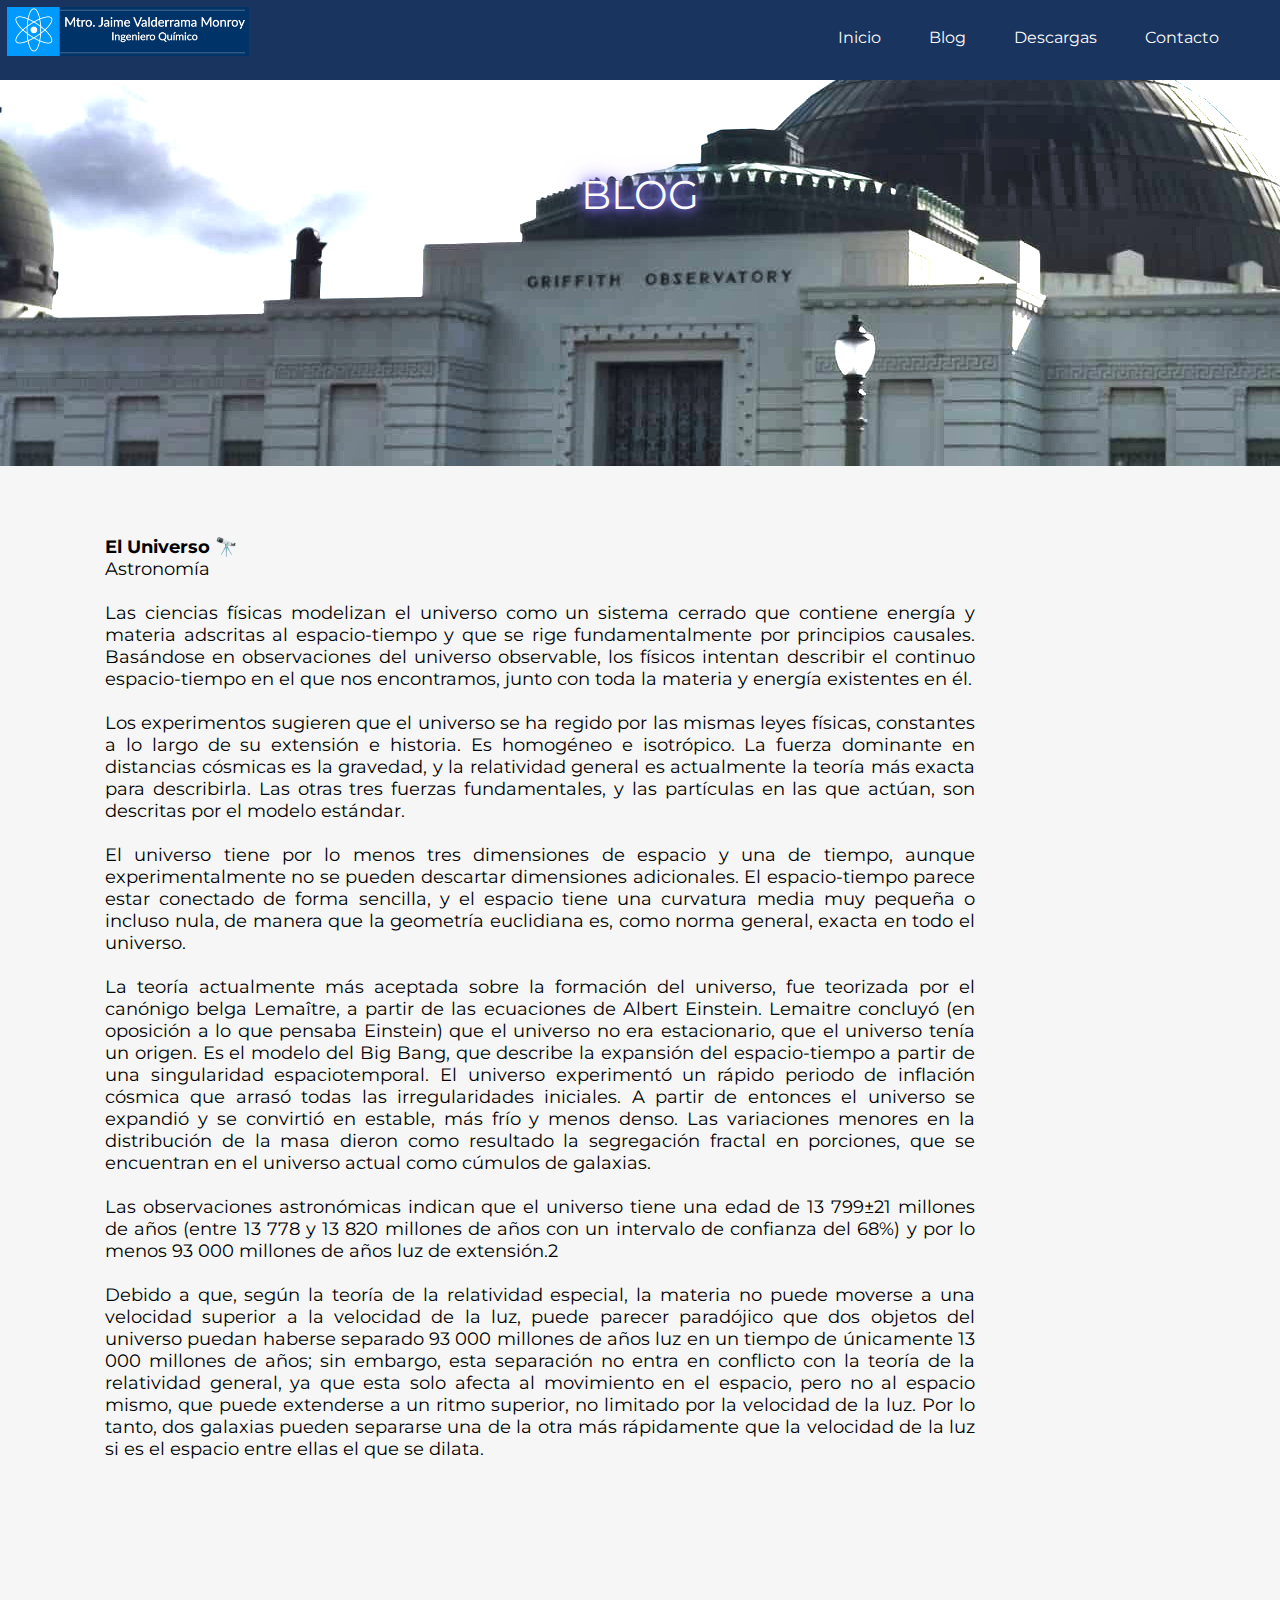
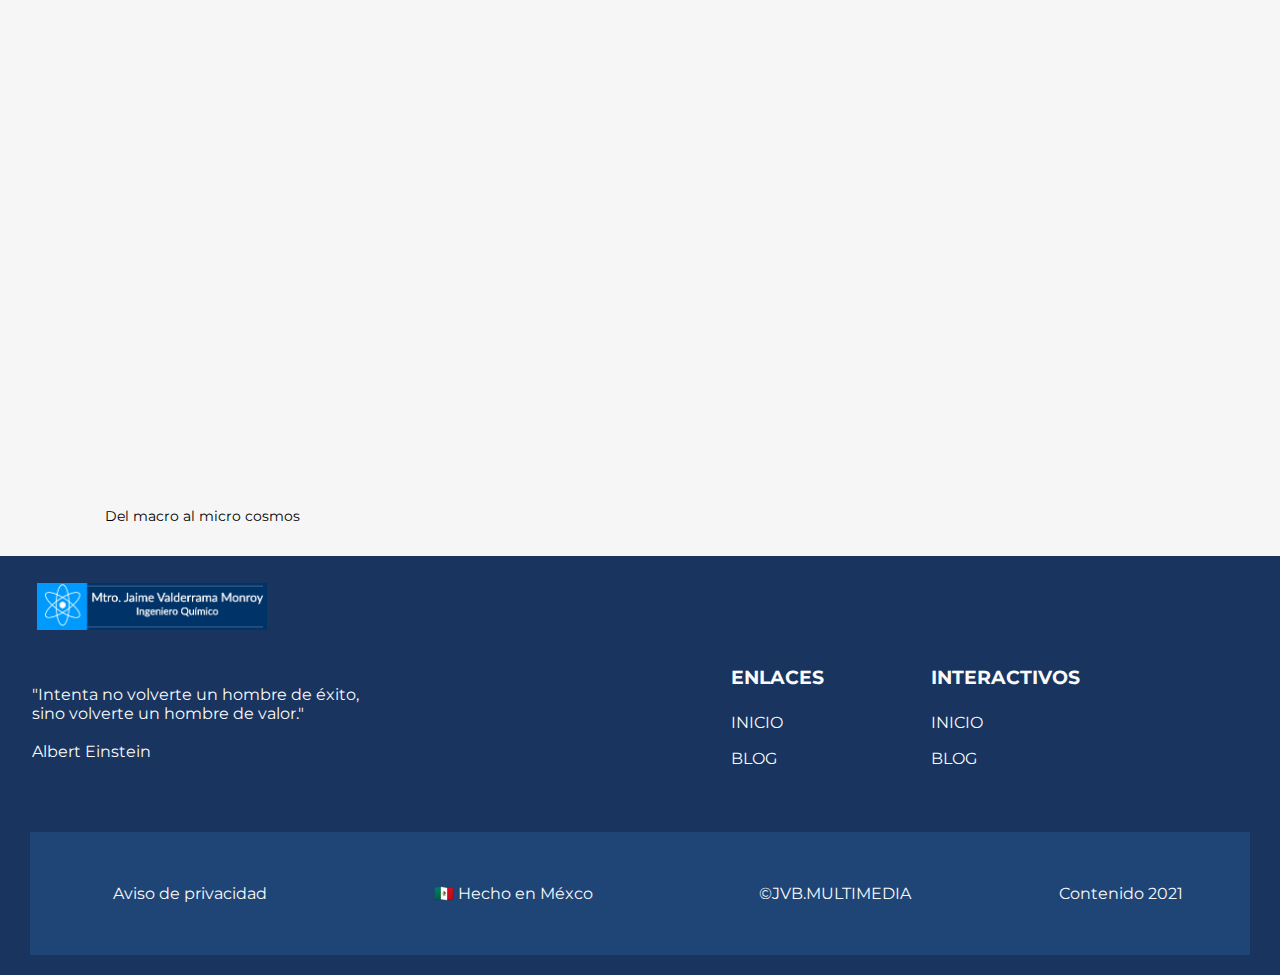
<file: universo.html>
<!DOCTYPE html>
<html lang="es-mx">
<head>
	<meta charset="utf-8">
	<!-- Behavioral Meta Data -->
	<meta name="viewport" content="width=device-width, initial-scale=1, maximum-scale=1, user-scalable=no">
	<title>Portal de las Ciencias Experimentales</title>
	<link rel="preconnect" href="https://fonts.googleapis.com">
	<link rel="preconnect" href="https://fonts.gstatic.com" crossorigin>
	<link href="https://fonts.googleapis.com/css2?family=Montserrat:wght@100;300;500&display=swap" rel="stylesheet">
	<link rel="stylesheet" type="text/css" href="css/v6_estilos_intera.css">
</head>
	<body>
	<header id="">
		<div id="logo">
			<img src="img/logo_jvm.jpg">
		</div>
		<!--EFECTO MENU HAMBURGUESA-->
		<nav class="nav">
		<div class="nav_container">
		<h1 class="nav_logo"></h1>
		<label for="home" class="nav_label">
			<img src="img/ico_menu.svg" alt="home" class="nav_img">
		</label>
		<input type="checkbox" name="" id="home" class="nav_input">
		<div class="nav_home">
			<a href="index.html" class="nav_item">Inicio</a>
			<a href="blog.html" class="nav_item">Blog</a>
			<a href="descargas.html" class="nav_item">Descargas</a>
			<a href="contacto.html" class="nav_item">Contacto</a>
		</div>
		</div>
</nav>
	</header>
	<section id="seccion_blog">
			<div id="bienvenida">
				<div>BLOG</div>
			</div><br><br><br>
	</section>
	<aside id="menu_blog">
		<div>
			<h3>Lecturas</h3><br>
			<ul>
				<li><a href="observatorio.html">Observatorio Griffith </a></li>
				<li><a href="universo.html">El Universo </a></li>
				<li><a href="#">Observatorio </a></li>
				<li><a href="#">Observatorio </a></li>
				<li><a href="#">Observatorio </a></li>
			</ul>
		</div>
	</aside>
	<section>
		<article>
				<div id="about">
					<p>

				<strong>El Universo </strong> 🔭<br>

				Astronomía <br>
				<br>
				Las ciencias físicas modelizan el universo como un sistema cerrado que contiene energía y materia adscritas al espacio-tiempo y que se rige fundamentalmente por principios causales. Basándose en observaciones del universo observable, los físicos intentan describir el continuo espacio-tiempo en el que nos encontramos, junto con toda la materia y energía existentes en él.<br><br>

				 Los experimentos sugieren que el universo se ha regido por las mismas leyes físicas, constantes a lo largo de su extensión e historia. Es homogéneo e isotrópico. La fuerza dominante en distancias cósmicas es la gravedad, y la relatividad general es actualmente la teoría más exacta para describirla. Las otras tres fuerzas fundamentales, y las partículas en las que actúan, son descritas por el modelo estándar.<br><br>

El universo tiene por lo menos tres dimensiones de espacio y una de tiempo, aunque experimentalmente no se pueden descartar dimensiones adicionales. El espacio-tiempo parece estar conectado de forma sencilla, y el espacio tiene una curvatura media muy pequeña o incluso nula, de manera que la geometría euclidiana es, como norma general, exacta en todo el universo.<br><br>

La teoría actualmente más aceptada sobre la formación del universo, fue teorizada por el canónigo belga Lemaître, a partir de las ecuaciones de Albert Einstein. Lemaitre concluyó (en oposición a lo que pensaba Einstein) que el universo no era estacionario, que el universo tenía un origen. Es el modelo del Big Bang, que describe la expansión del espacio-tiempo a partir de una singularidad espaciotemporal. El universo experimentó un rápido periodo de inflación cósmica que arrasó todas las irregularidades iniciales. A partir de entonces el universo se expandió y se convirtió en estable, más frío y menos denso. Las variaciones menores en la distribución de la masa dieron como resultado la segregación fractal en porciones, que se encuentran en el universo actual como cúmulos de galaxias.<br><br>

Las observaciones astronómicas indican que el universo tiene una edad de 13 799±21 millones de años (entre 13 778 y 13 820 millones de años con un intervalo de confianza del 68%) y por lo menos 93 000 millones de años luz de extensión.2​ <br><br>

Debido a que, según la teoría de la relatividad especial, la materia no puede moverse a una velocidad superior a la velocidad de la luz, puede parecer paradójico que dos objetos del universo puedan haberse separado 93 000 millones de años luz en un tiempo de únicamente 13 000 millones de años; sin embargo, esta separación no entra en conflicto con la teoría de la relatividad general, ya que esta solo afecta al movimiento en el espacio, pero no al espacio mismo, que puede extenderse a un ritmo superior, no limitado por la velocidad de la luz. Por lo tanto, dos galaxias pueden separarse una de la otra más rápidamente que la velocidad de la luz si es el espacio entre ellas el que se dilata.<br><br>

				<iframe width="800" height="600" src="https://www.youtube.com/embed/d6U6fCEUx3U?rel=0" title="YouTube video player" frameborder="0" allow="accelerometer; autoplay; clipboard-write; encrypted-media; gyroscope; picture-in-picture" allowfullscreen></iframe>
				<figcaption id="img_texto">Del macro al micro cosmos</figcaption>

		</article>
	</section>

<!------------SCRIPTS-------------->
	<script src="main.js"></script>
<!--------------------------------->
<footer>
			<!--CAJAS Y TABLAS-->

		<table id="contacto" >
			<div id="logo">
				<img src="img/logo_jvm.jpg" width="200%">
			</div>
 		 <tr>
  		  <td>
  		  "Intenta no volverte un hombre de éxito,<br>sino volverte un hombre de valor."<br>
  		  <!-- Más frases de Einstein
  		  "Si no lo puedes explicar de forma simple,<br> no lo entiendes suficientemente bien."<br>
  		  "En medio de la dificultad yace la oportunidad"--><br> 
  		  Albert Einstein
  		  </td>
   		  <td>
  		  	<h3>ENLACES</h3><br>
  		  	<ul>
  		  		<li id="enlace2">
  		  			<a href="">INICIO</a>
  		  		</li>
  		  		<li id="enlace2">
  		  			<a href="">BLOG</a>
  		  		</li>
  		  	</ul>
  		  </td>
 		   <td>
 		   	<h3>INTERACTIVOS</h3><br>
  		  	<ul>
  		  		<li id="enlace2">
  		  			<a href="index.html">INICIO</a>
  		  		</li>
  		  		<li id="enlace2">
  		  			<a href="blog.html">BLOG</a>
  		  		</li>
  		  	</ul>
 		   </td>
 		 </tr>
 		</table>
 		<!-- LEGALES -->
 	    <table id="legales" width="30%">
 		 <tr>
 		  <td>Aviso de privacidad</td>
 		  <td>🇲🇽 Hecho en Méxco</td>
 		  <td>©JVB.MULTIMEDIA</td>
 		  <td>Contenido 2021 </td>
 		 	</tr>
 		</table>
</footer>	
	</body>
</html>
</file>
<file: css/v6_estilos_intera.css>
@import "v5_variables.css";

*{
	margin:0px;
	padding:0px;
	/*text-align:center;*/
	box-sizing:border-box;
	font-family: 'Montserrat', 'Arial', sans-serif;
}

html, body{
	width:100%;
	height:100%;
	/*background: #F6F6F6;*/
	background:#25396C;
}

header{
	background:#18345F;
    color: #FFFFFF;
    width:100%;
    height: 50px;
	min-height:80px;
	flex-direction: row;
	justify-content: flex-end;
	align-items: flex-start;
	flex-wrap:wrap;
  	position:fixed;
}

header img{
	max-width: 200%;
	position: relative;
}
header h1{
	margin-top:30px;
	font-size:16px;
	display:inline-block;
}
#logo{
	width: 10%;
	float: left;
	margin: auto;
	padding-top: 7px;
	padding-left: 7px;
}
nav{
	float: right;
	margin: 15px 250px 15px 15px;
}
section{
	width:100%;
	height:auto;
    background: #F6F6F6;
	z-index:1;
	font-size:18px;
	padding:20px 5px 30px 5px;
}
#about p{
	text-align: justify;
	font-size: 18;
	padding: 50px 300px 20px 100px;
	width:auto;
	max-width: 100%;
	height:auto;
}
#menu_blog li a{
	text-decoration: none;
	font-size: 14px;
	color: var(--black);
	line-height: 200%;
}
#menu_blog{
	position: absolute;
	left: 1300px;
	top: 550px;
}
#menu_blog li a:hover{
	background-color: var(--blue-secundary-color);
	width: 100%;
	transition: clip-path 2s;
}
#img_texto{
	padding: 0px 0 0 100px;
	font-size: 14px;
}

#img_electron img{
	margin-left: 600px;
	margin-right: 600px;
	justify-items: center;
	align-content: center;
	position: relative;
	animation: mymove 2s infinite;
	transform: rotate 0.2s infinite;
	animation-delay: 0.3s;
	animation-fill-mode: both;
}
@keyframes mymove {
		0%   {left:0px; top:0px; transform: rotate(0deg);left: 0px;}
		25%  {left:5px; top:0px; transform: rotate(45deg);left: 0px;}
		50%  {left:5px; top:5px; transform: rotate(90deg);left: 0px;}
		75%  {left:0px; top:5px; transform: rotate(180deg);left: 0px;}
		100% {left:0px; top:0px; transform: rotate(0deg);left: 0px;}

  /*arriba - abajo
  from {top: 0px;}
  to {top: 30px;}
  */
}

/*TARJETAS*/
#tarjetas{
	display: flex;
	justify-content: center;
	padding-top: 80px;
}

#tarjetas a{
	text-decoration: none;
	color: white;
	background: var(--green-ok);
	padding: 8px;
	border-radius: 10px;
	transition: all 0.3s;
	align-items: right;
}
#tarjetas a:hover{
	background: var(--blue-secundary-color);
}
.comprar{
	margin-left: 170px;
}
#tarjetas img{
	width: 100%;
	border-radius: var(--radius-img);
}
#tarjetas .cuerpo-tarjeta{
	font-size: 18px;
	width: 300px;
	background-color: var(--white);
	border-radius: var(--radius-button);
	box-shadow: var(--shadow);
	display: flex;
	flex-direction: column;
	margin: 50px;
}

#tarjetas .descripcion{
	padding: 12px;
	margin-bottom: 10px;
	text-align: left;
}
.tarjetas-listas{
	padding-left: 20px;
}

/*=======*/ /*=======*/

#tarjetas_2{
	display: flex;
	justify-content: center;
	padding-top: 30px;
}

#tarjetas_2 a{
	text-decoration: none;
	color: white;
	padding: 8px;
	align-items: right;
}

.comprar{
	margin-left: 170px;
}
#tarjetas_2 img{
	width: 60%;
	height: 430px;
	border-radius: 10px 0 0 10px;
	float:left;
	margin-right:15px;
}
#tarjetas_2 .cuerpo-tarjeta{
	font-size: 18px;
	width: 900px;
	background-color: var(--white);
	border-radius: var(--radius-button);
	box-shadow: var(--shadow);
	flex-direction: column;
	margin: 20px;
}

#tarjetas_2 .descripcion{
	padding: 20px;
	margin-bottom: 5px;
	text-align: left;
	width:35%;
	float:left;
}
#tarjetas_2 .descripcion p{
	font-size: 22px;
	font-weight: bold;
	color: var(--green-ok);
	margin-left: 10px;
}
#tarjetas_2 .tarjetas-listas{
	padding-left: 25px;
}
#tarjetas_2 .descripcion .parrafo_color p{
	color: var(--green-ok);
	font-size: 16px;
}
/*=======*/ /*=======*/

/*---TIENDA TITULO (descargas)-----*/
#btn-paypal-div{
	margin-left: 130px;
}
#btn-paypal-div p{
	margin-left: 55px;
	font-size: 24;
}
/* ---- */
#subtitulo_descargas{
	font-size: 24px;
	color: var(--black);
	text-align: center;
	margin-top: 30px;
	padding-top: 30px;
}
/*---Bio-quienes somos---*/

#tarjetas-biografia{
	display: flex;
	justify-content: center;
	padding-top: 50px;
	padding-bottom: 100px;
}

#tarjetas-biografia .boton_tarjeta-bio a{
	color: var(--white);
	font-size: 18px;
	text-decoration: none;
}

#boton_tarjeta-bio-informacion{
	margin-left: 200px;
}
#tarjetas-biografia .imagen img{
	margin-top: 30px;
}
.avatar{
  border-radius: 50%;
  border: 2px solid gray;
  margin: 50px 140px 30px 140px;
}

#tarjetas-biografia .cuerpo-tarjeta{
	color: var(--black);
	font-size: 18px;
	width: 500px;
	background-color: var(--white);
	border-radius: var(--radius-button);
	box-shadow: var(--shadow);
	display: flex;
	flex-direction: column;
	margin: 50px;
	align-content: center;
	align-items: center;
}

#tarjetas-biografia .descripcion{
	padding: 50px;
	margin-bottom: 10px;
	text-align: left;
}
/*------------------------*/
#seccion_primera{
	/*background-image: url('../img/big-bang_quimica.png');*/
	/*background-image: url('../img/big-bang.jpg');*/
	/*background-image: url('../img/big-bang_quimica_portada_1.png');*/
	background-image: url('../img/big-bang_quimica_portada_3.png');
}
#seccion_blog{
	/*background-image: url('../img/big-bang_quimica.png');*/
	/*background-image: url('../img/big-bang.jpg');*/
	/*background-image: url('../img/big-bang_quimica_portada_1.png');*/
	background-image: url('../img/002_foto_observatorio.png');
}
/*#seccion_primera img{
	box-shadow: 0 0 10px rgba(0, 0, 0, 0.7);
}*/

#bienvenida{
	height: 350px;
	text-align:center;
	font-size: var(--inicio);
	padding: 150px 100px 0px 100px;
	color: var(--white);
	justify-items: center;	
	text-shadow: 0 0 0.4em #87F, 0 0 0.6em #87F, 0 0 0.2em #87F;
}
.primer_frase{
	width: 400px;
	font-size: 18px;
	text-align: center;
	color: var(--white);
	text-shadow: 0 0 0.4em #87F, 0 0 0.6em #87F, 0 0 0.2em #87F;
	position: absolute;
	top: 300px;
	margin-left: 600px;
	margin-right: 600px;
}

#seccion_primera .boton_general{
	position: absolute;
	margin: 500px 500px 0 480px;
	text-align: center;
	justify-items: center;
}
#seccion_tablas_contenidos{
	color: var(--black);
	font-size: var(--h3);
	text-align: left; 
	background-color: var(--white);
	}
#item_seccion_tablas_contenidos{
	margin-top: 30px;
	margin-left: 200px;
	margin-right: 500px;
	align-content: center;
}
/* EFECTO MENU HAMBURGUESA */
nav{
	height: 80px;
	color: var(--white);
	margin:0px 50px 0px 0px;
	box-sizing: border-box;
	padding: 14px 30px;
    text-align: center;
}

.nav_container{
	display: flex;
	height: 100%;
	width: 90%;
	margin: 0 auto;
	justify-content: space-between;
	align-items: center;
}
.nav_logo{
	font-size: 1.5em;
	font-weight: 900;
}

.nav_item{
	color: var(--white);
	text-decoration: none;
	--clippy: polygon(0 0, 0 0, 0 95%, 0% 100%);
	word-spacing: 2em;
}

.nav_item::after{
	content: "";
	display: block;
	background: var(--white);
	width: 90%;
	margin-top: 3px;
	height: 3px;
	clip-path: var(--clippy);
	transition: clip-path .2s;
}

.nav_item:hover{
	--clippy: polygon(0 0, 100% 0, 100% 100%, 0 100%);
}
.nav_label, .nav_input{
	display: none;
}

.nav_input:checked + .nav_home{
	background: var(--blue-primary-color);
}
.nav_home{
	display: grid;
	grid-auto-flow: column;
	gap: 3em;
}
/* AQUÍ TERMINA EL EFECTO DEL MENÚ HAMBURGUESA */

/* --------------------------MEDIA QUERIES----------------------*/
@media (max-width: 700px){
	.nav_label{
		display: block;
		cursor: pointer;
	}
	.nav_home{
		position: fixed;
		top: 60px;
		bottom: 0;
		background: var(--blue-primary-color);
		width: 100%;
		left: 0;
		display: flex;
		justify-content: space-evenly;
		flex-direction: column;
		align-items: center;
		clip-path: circle(0 at center);
		transition: clip-path 1s ease-in-out;
		}

		.nav_input:checked + .nav_home{
			clip-path: circle(100% at center);
		}
		/* Aquí terminan los media queries del efecto del menú de hamburguesa */

		#logo{
			width: 25%;
			float: left;
			margin: 0;
			padding-top: 7px;
			padding-left: 4px;
		}

		#bienvenida{
			padding: 50px 70px 0px 70px;
		}
}
/* ---------------------------------------------------------------*/

/*DISEÑO DE BOTONES*/
.boton_general{
	background-color: rgba(43, 95, 153, 0.6);
	color: var(--white);
	font-size: 18px;
	width: 270px;
	height: 110px;
	left: 200px;
	top: 200px;
	border: 2px solid #FFFFFF;
	box-sizing: border-box;
}
.boton_general:hover:not(.active) {
    background-color: #13244E;
    cursor: pointer;
}
.boton_general2{
	background-color: var(--blue-primary-color);
	position: inherit;
	color: var(--white);
	font-size: 18px;
	width: 270px;
	height: 110px;
	left: 200px;
	top: 1200px;
	border: 2px solid #FFFFFF;
	box-sizing: border-box;
}
.boton_general2:hover:not(.active) {
    background-color: #13244E;
    cursor: pointer;
}
#boton_general2-informacion{
	margin-left: 200px;
}
.boton_general3{
	background-color: var(--blue-primary-color);
	color: var(--white);
	font-size: 18px;
	width: 270px;
	height: 70px;
	left: 200px;
	top: 1200px;
	border: 2px solid #FFFFFF;
	box-sizing: border-box;
}
.boton_general3:hover:not(.active) {
    background-color: #13244E;
    cursor: pointer;
}
/*---*/
.boton_tarjeta-bio{
	background-color: var(--blue-primary-color);
	position: inherit;
	color: var(--white);
	font-size: 18px;
	width: 270px;
	height: 110px;
	left: 200px;
	top: 1200px;
	border: 2px solid #FFFFFF;
	box-sizing: border-box;
}
.boton_tarjeta-bio:hover:not(.active) {
    background-color: #13244E;
    cursor: pointer;
}
#boton_tarjeta-bio-informacion{
	margin-left: 200px;
}

/*---*/
#btn-secundario{
	background-color: var(--blue-primary-color);
	border-radius: 3px;
	padding: 5px;
}
#btn-secundario a{
	text-decoration: none;
	color: var(--white);
	font-weight: bold;
}
/*------------------------------------------------*/

/* LISTAS COLAPSABLES */
.main-container{
	background-color: var(--white);
	width: 600px;
	margin: 0 auto;
	padding: 20px;
}

.btn-item{
	background: var(--white);
	color: var(--blue-primary-color);
	display: block;
	padding: 8px;
	border-radius:var(--radius) ;
	font-weight: bold;
	border-bottom: 1px solid var(--blue-primary-color);
	cursor:pointer;
	margin: 0 auto;
    padding: 15px 20px;
    line-height: 1;
    outline: none;
}

.item-content{
	background: var(--blue-secundary-color:);
	overflow: hidden;
	max-height: 0px;
	opacity: 0;
	transition: .3s ease-in-out;
}

.active + .item-content{
	max-height: 1000px;
	padding: 10px;
	opacity: 1;
}

.btn-item .active{
	background: green;
}

.btn-item:after{
	content: '\002b';
	float: right;
}

.btn-item.active:after{
	content: '\02212';
}
/*--------------------------------------------------*/

/* CONTENIDO */
section #seccion_segunda{
	width:100%;
    height:auto;
    display:inline-block;
    background: #FFFFFF;
    margin: 0px;
    box-shadow: 0 4px 5px rgba(0, 0, 0, 0.4);
    border-radius:22px;
    padding:0px;
}
article{
	width:100%;
	max-width:1500px;
	height:auto;
	display:inline-block;
	margin:0px;
	padding:0px;
	}
	#hijo-bloques2{
	height:80px; /*64*/
	width:100%;
	background:#f2f2f2;
	float:left;
	font-size:18px;
	color: #3F3F3F;
	font-weight:bold;
	padding:11px 10px;

}
	.hijo2{
	height:250px;
	width: 1250px;
	padding: 100px;
	background-color: #fafafa;
	float:left;
	margin: 0px;
	font-size: 20px;
	flex-direction: column-reverse;
	justify-content: flex-start;
	align-content: flex-start;
	align-items: stretch;
	flex-wrap: nowrap;
}
.hijo2 p{
	font-size:18px;
	color: var(--black);
	text-align: left;
	margin: 10px 10px 5px 30px;
}
/*--- Quienes somos ---*/
#seccion_quienes_somos{
	background-color: var(--white);
	margin-top: 30px;
	margin-left: 200px;
	margin-right: 500px;
	align-content: center;
	color: var(--black);
	width:500px;
	height:auto;
	border-radius: var(--radius-button);
	box-shadow: var(--shadow);
	padding: 15px 30px 30px 30px;
	display: block;
}
#seccion_quienes_somos div .avatar{
	background-color: white;
	position: relative;
	float: none;
	flex-direction: column;
	justify-content: center;
	align-items: center;flex-wrap: wrap;
}

.avatar{
  border-radius: 50%;
  border: 4px solid gray;
  margin: 0px 130px 30px 130px;
}

#seccion_tablas_contenidos h2{
	text-align: center;
}

#seccion_quienes_somos h3{
	text-align: center;
}

/*---- SECCIÓN DESACARGA CONTENIDOS ----*/
# seccion_descarga_contenidos{
	color: var(--black);
	font-size: var(--h3);
	text-align: left; 
	background-color: var(--white);
}
/*------- SECCION CONTACTO ------- */
#seccion_contacto{
	margin-top: 150px;
	margin-bottom: 150px;
}
/*------- TABLA - FOOTER  --------*/
#contacto{
	color: var(--white);
	font-size: var(--p);
	height: auto;
	text-decoration: none;
}
#contacto td{
	padding: 30px 0px 50px 0px;
	margin: 0px;
	text-align: left;
}
table #logo img{
	width: 100px;
}
#enlace2{
	color: var(--white);
	text-decoration: none;
	word-spacing: 0.8em;
	display: list-item;
	list-style: none;
	line-height: var(--space-4);
}
#enlace2{
	color: var(--white);
	text-decoration: none;
	--clippy: polygon(0 0, 0 0, 0 95%, 0% 100%);
	word-spacing: 2em;
}

#enlace2::after{
	content: ""; /*NO BORRAR, ESTO ES IMPORTANTE*/
	display: block;
	background: var(--white);
	width: 40%;
	margin-top: 3px;
	height: 3px;
	clip-path: var(--clippy);
	transition: clip-path .3s;
}
#enlace2:hover{
	--clippy: polygon(0 0, 100% 0, 100% 100%, 0 100%);
}
#enlace3{
	color: var(--black);
	font-size: var(--li);
	line-height: var(--space-4);
	margin: 0px 250px 20px 500px;
}
#enlace3 a{
	color: var(--black);
	text-decoration: none;
	--clippy: polygon(0 0, 0 0, 0 95%, 0% 100%);
	word-spacing: 2em;
}
#enlace3_texto{
	color: var(--black);
	text-align: left;
	font-size: var(--li);
	margin: 0px 250px 20px 500px;
}
#legales{
	color: var(--white);
	font-size: var(--p);
	background-color: var(--blue-secundary-color);
	height: auto;
	text-decoration: none;
}
#legales td{
	padding: 50px 0px 50px 0px;
	margin: 0px;
}
.checkbox-group #aviso{
	color: var(--black);
	font-size: var(--p);
	height: auto;
	text-decoration: none;
}
#contenedor .hijo1{
	color: #707070;
	text-align: center;
	flex-direction: row;
	justify-content: flex-start;
	align-items: flex-start;
	flex-wrap: nowrap;
	background-color: white;
	border-radius:22px;
	padding-top:  20px;
	padding-left: 30px;
	padding-right: 30px;
	font-size: 20px;
	width: 300px;
	height: 600px;
}
/*AQUÍ VA LA FOTO
#contenedor .hijo1 .hijo-bloques1 .avatar{
	background-color: white;
	height: 130px;
	padding: 0px 0px 0px 0px;
	margin: 10px 30px 10px 10px;
	position: relative;
	flex-direction: column;
	justify-content: center;
	align-items: center;flex-wrap: wrap;
}

.avatar{
  border-radius: 50%;
  border: 4px solid gray;
  align-content: center;
}
*/

#contenedor .hijo1{
	padding: 5px 0px 0px 0px;
	flex-direction: column;
	justify-content: center;
	align-items: center;flex-wrap: wrap;

}
#contenedor .hijo1 .hijo-bloques1{
	height: 190px;
	padding:5px 5px 5px 5px;
	flex-direction: column-reverse;
	justify-content: flex-start;
	align-content: flex-start;
	align-items: stretch;
	flex-wrap: nowrap;
	background-color: white; 
	border-radius:22px;
	padding-top:  20px;
	padding-left: 30px;
	padding-right: 30px;
}
	#hijo-bloques2{
	height:190px;
	width:100%;
	background:none;
	float:left;
	border-radius:22px;
	padding: 5px 5px 5px 5px;
	flex-direction: column-reverse;
	justify-content: flex-start;
	align-content: flex-start;
	align-items: stretch;
	flex-wrap: nowrap;

}
#hijo-bloques2 p{
	color: #707070;
	font-size: 18px;
	font-weight:bold;
	}
#boton_whatsapp{
	background: #25D366;
	color: white;
	font-size: 16px;
	width:300px;
	height: 40px;
  	cursor:pointer;
	border-radius: 10px;
	box-shadow: 0 2px 2px rgba(0, 0, 0, 0.2);
}
#btn_whats{
	padding: 0px;
	margin-left: 15px 150px 0px 0px;
}

#menu{
	display:inline-block;
	height:60px;
	margin:10px;
	float:right;
}
/* ============================
   SECCIÓN MULTIMEDIA
=============================*/
.seccion_audiovisual{
	margin: auto;
}

.inline{
	display: inline;
	color: var(--black);
	font-size: var(--li);
	line-height: var(--space-4);
}
.inline h3{
	margin: 0 30px 30px 200px;
}
#audiovisualA{
	margin: 0 30px 30px 200px;
}
#audiovisualB{
	margin: 0 0px 30px 30px;
}



/* ============================
   SECCIÓN DE LIBROS
=============================*/
#seccion_libros{
	color: var(--black);
	font-size: var(--h3);
	text-align: left; 
}
#item_seccion_libros{
	margin-top: 30px;
	margin-left: 200px;
	margin-right: 500px;
	align-content: center;
}

/*FORMULARIO*/
.formulario_enviar{
	text-align: left;
	margin: 50px;
	padding-left: 30%;
	font-size: var(--p);
	color: var(--black);
	line-height: var(--space-7);
}
.titulo-formulario{
	font-size:var(--title);
}
.form-control{
	width: 600px;
	height: 40px;
	border-radius:5px;
	border:1px solid var(--blue-primary-color);
}
#select-option{
	font-size: var(--p);
}
#campos-requeridos{
	margin-left: 430px;
}
input[required]{
  border-color:var(--blue-primary-color);
  box-shadow:var(--box-shadow-blue);
}
input:invalid{
  border-color:var(--red);
  box-shadow:var(--box-shadow-red);
}
input:valid{
	border-color:var(--green);
	box-shadow:var(--box-shadow-green);
}
/*TERMINA FORMULARIO*/

footer{
	width:100%;
	height:auto;
	background: #18345F;
	z-index:1;
	font-size:14px;
	padding:20px 30px;
}

footer a{
	color:var(--white);
	font-size:16px;
	text-decoration:none;
}

footer a:hover{
	color:var(--white);
	font-size:16px;
	cursor:pointer;
}

footer b{
	color:#eee;
	font-size:12px;
}

#actividad{
	width:300px;
	height:auto;
	background:#000;
	display:inline-block;
	margin:10px;
}

#actividad img{
	width:100%;
	height:200px;
	float:left;
}

#titulo{
	height:80px; /*64*/
	width:100%;
	background:#f2f2f2;
	float:left;
	font-size:18px;
	color: #3F3F3F;
	font-weight:bold;
	padding:11px 10px;

}
#titulo p{
	color: #3F3F3F;
}
table{
	text-align:center;
	width:100%;
	height:100%;
}

table tr td p{
	text-align:center;
}

#previo{
	width:300px;
	height:280px;
	opacity:0;
	position:absolute;
}

#previo:hover{
	width:300px;
	height:280px;
	background: rgb(193,1,255);
	background-image: linear-gradient(to right top, #00001b, #000e21, #001725, #001e27, #002428);
	opacity:4;
	cursor:pointer;
	font-size:18px;
	padding:20px;
	position:absolute;
	box-shadow:0px 0px 8px #3F3F3F;
	transition: background .7s;
}

#previo hr{
    border: 0;
    height: 1px;
    background: #fff;
}

#previo p{
	text-align:left;
	color: #eee;
}

#a{
	animation: dos 20s infinite linear;
	margin-top:-200px;
}
@keyframes dos{
	0%{
		opacity:1;
	}
	60%{
		opacity:1;
	}
	65%{
		opacity:0;
	}
	100%{
		opacity:0;
	}
}

#b{
	animation:tres 10s infinite linear;
	margin-top:-200px;
}
@keyframes tres {
	0%{
		opacity:1;
	}
	30%{
		opacity:1;
	}
	35%{
		opacity:0;
	}
	95%{
		opacity:0;
	}
	100%{
		opacity:1;
	}
}

#cero{
	margin-top:-200px;
}


/* ------ */

#slider-container {
    height: 100%;
    overflow: hidden;
    text-align: left;
    width: 100%;
}

#slider-box {
    animation: autoSlider 15s infinite linear;
    height: 80%;
    width: 300%;
}

#slider-box img {
    width: 100%;
}

#elemento {
    float: left;
    width: 33.333%;
}

.cristal {
    float: left;
    width: 33.333%;
    height: 10%;
	margin-left:-33.333%;
	}

@keyframes autoSlider {
    0% {
        margin-left: 0;
    }

    30% {
        margin-left: 0;
    }

    35% {
        margin-left: -100%;
    }

    65% {
        margin-left: -100%;
    }

    70% {
        margin-left: -200%;
    }

    95% {
        margin-left: -200%;
    }

    100% {
        margin-left: 0;
    }
}

}

@media only screen and (max-width: 1366px) and (min-width: 1023px) {

	header h1{
		margin-top:27px;
		font-size:26px;
		display:none;
	}
		
	article > h1 {
		font-size:20px;
		display:inline-block;
		margin:10px 20px;
		color:#555;
		font-weight:bold;
	}
		
	article > p{
		color:#555;
		margin:0px 20px;
		font-weight:normal;
	}

	header{
		width:100%;
		min-height:60px;
		height:auto;
		background:#00001B;
		position:relative;
		z-index:1;
		padding:0px 30px;
		box-shadow:0px 0px 5px #000;
	}
	#contenedor .hijo1{
		padding-top:  20px;
		padding-left: 0px;
		padding-right: 0px;
		height: 220px;
}
	#contenedor .hijo1 .hijo-bloques1{
		font-size: 18px;
		float: left;
		color: #707070;
		background-color: white;
		height: 190px;
}
	#contenedor .hijo1 .hijo-bloques2{
		font-size: 18px;
		float: left;
		color: #707070;
		background-color: white;
		height: 190px;
}

	#contenido{
		width:100%;
		height:auto;
		background:#fff;
		display:inline-block;
		padding:0px;
	}

	#contenido h1 {
		color:#000;
		text-align:center;
		padding:20px;
	}
	
	#contenido hr {
		width:80%;
		display:inline-block;
	}

	#contenido hr.unico {
		display:none;
	}
	
	#contenido h1.unico {
		display:none;
	}
	
	#contenido > p {
		color:#000;
		text-align:justify;
		width:100%;
		float:left;
		padding:20px;
	}

	#contenido p.dos{
		color:#000;
		text-align:justify;
		background:#fff;
		width:100%;
		float:left;
		padding:15px;
	}

	#contenido p.dos b{
		color:#000;
		display:inline;
		text-align:center;
	}
 
	#subtitulo{
		width:100%;
		height:auto;
		float:left;
		margin:0px;
		padding:0px 20px;
	}
	
	#subtitulo.unico{
		width:100%;
		height:auto;
		float:left;
		margin:0px 0px -20px 0px;
		padding:0px 20px;
	}
		
article{
	width:100%;
	max-width:1500px;
	height:auto;
	display:inline-block;
	margin:0px;
	padding:0px;
	}

	#volver > img{
	width:40px;
	float:left;
	margin-top:2px;
	}
	
	#volver{
		width:45px;
		height:35px;
		float:left;
		position:relative;
	}
	
	#actividad{
		width:90%;
		max-width:500px;
		height:auto;
		background:#000;
		display:inline-block;
		margin:5px 0px;
	}
			
	#actividad > img{
		display:none;
	}

	#previo{
		width:90%;
		max-width:500px;
		height:80px;
		opacity:0;
	}

	#previo:hover{
		width:90%;
		max-width:500px;
		height:80px;
		background:#fff;
		opacity:0.3;
		cursor:pointer;
		font-size:18px;
		padding:29px;
		position:absolute;
		transition: background .2s;
	}

	#previo hr{
		border: 0;
		height: 1px;
		background: #fff;
		display:none;
	}

	#previo > p, #previo > b{
		text-align:justify;
		display:none;
	}

	footer p{
		float:none;
		color:white;
		font-size:14px;
		text-align:center;
	}
	
}

@media only screen and (max-width: 1024px) and (min-width: 768px){

	header h1{
		margin-top:27px;
		font-size:26px;
		display:none;
	}
		
	article > h1 {
		font-size:20px;
		display:inline-block;
		margin:10px 20px;
		color:#555;
		font-weight:bold;
	}
		
	article > p{
		color:#555;
		margin:0px 20px;
		font-weight:normal;
	}

	header{
		width:100%;
		min-height:60px;
		height:auto;
		background:#00001B;
		position:relative;
		z-index:1;
		padding:0px 30px;
		box-shadow:0px 0px 5px #000;
	}
	   #contenedor{
	   background: #F6F6F6;
	   width:auto;
	   height:auto;
	   margin-top: 20px;
	   margin-left: 70px;
	   margin-right: 70px;
	   margin-bottom: 30px;
	   box-shadow: 0 4px 5px rgba(0, 0, 0, 0.4);
	   border-radius:22px;
	   background-color:white;
	   padding:9px;
}
	#contenedor .hijo1{
		padding-top:  20px;
		padding-left: 0px;
		padding-right: 0px;
		height: 420px;
}

	#contenedor .hijo1 .hijo-bloques1{
		height: 130px;
	    padding:5px 5px 5px 5px;
}
	#contenedor .hijo1 .hijo-bloques1 .avatar{
		background-color: white;
		height: 100px;
		padding: 0px 0px 0px 0px;
		margin: 10px 10px 10px 10px;
}
	#contenedor .hijo1 .hijo-bloques2{
		font-size: 18px;
		float: left;
		color: #707070;
		background-color: white;
		height: 190px;
}

	#contenido{
		width:100%;
		height:auto;
		background:#fff;
		display:inline-block;
		padding:0px;
	}

	#contenido h1 {
		color:#000;
		text-align:center;
		padding:20px;
	}
	
	#contenido hr {
		width:80%;
		display:inline-block;
	}

	#contenido hr.unico {
		display:none;
	}
	
	#contenido h1.unico {
		display:none;
	}
	
	#contenido > p {
		color:#000;
		text-align:justify;
		width:100%;
		float:left;
		padding:20px;
	}

	#contenido p.dos{
		color:#000;
		text-align:justify;
		background:#fff;
		width:100%;
		float:left;
		padding:15px;
	}

	#contenido p.dos b{
		color:#000;
		display:inline;
		text-align:center;
	}
 
	#subtitulo{
		width:100%;
		height:auto;
		float:left;
		margin:0px;
		padding:0px 20px;
	}
	
	#subtitulo.unico{
		width:100%;
		height:auto;
		float:left;
		margin:0px 0px -20px 0px;
		padding:0px 20px;
	}
		
article{
	width:100%;
	max-width:1500px;
	height:auto;
	display:inline-block;
	margin:0px;
	padding:0px;
	}

	#volver > img{
	width:40px;
	float:left;
	margin-top:2px;
	}
	
	#volver{
		width:45px;
		height:35px;
		float:left;
		position:relative;
	}
	
	#actividad{
		width:90%;
		max-width:500px;
		height:auto;
		background:#000;
		display:inline-block;
		margin:5px 0px;
	}
			
	#actividad > img{
		display:none;
	}

	#previo{
		width:90%;
		max-width:500px;
		height:80px;
		opacity:0;
	}

	#previo:hover{
		width:90%;
		max-width:500px;
		height:80px;
		background:#fff;
		opacity:0.3;
		cursor:pointer;
		font-size:18px;
		padding:29px;
		position:absolute;
		transition: background .2s;
	}

	#previo hr{
		border: 0;
		height: 1px;
		background: #fff;
		display:none;
	}

	#previo > p, #previo > b{
		text-align:justify;
		display:none;
	}

	footer p{
		float:none;
		color:white;
		font-size:14px;
		text-align:center;
	}
	
}

@media only screen and (max-width: 767px) and (min-width: 320px){
 
	header h1{
		margin-top:27px;
		font-size:26px;
		display:none;
	}
	article{
	width:100%;
	max-width:1500px;
	height:auto;
	display:inline-block;
	margin:0px;
	padding:0px;
	}	
	article > h1 {
		font-size:20px;
		display:inline-block;
		margin:10px 20px;
		color:#555;
		font-weight:bold;
	}
		
	article > p{
		color:#555;
		margin:0px 20px;
		font-weight:normal;
	}

	header{
		width:100%;
		min-height:60px;
		height:auto;
		background:#00001B;
		position:relative;
		z-index:1;
		padding:0px 30px;
		box-shadow:0px 0px 5px #000;
	}
#contenedor{
	   width:auto;
	   max-width: 90%;
	   height:auto;
	   background: #F6F6F6;
	   margin-left: auto;
	   margin-right: auto;
	   margin-top: 0px;
	   margin-bottom: 30px;
	   box-shadow: 0 4px 5px rgba(0, 0, 0, 0.4);
	   border-radius:22px;
	   background-color:white;
	   padding:0px;
}
	#contenedor .hijo1{
		padding: 5px 0px 0px 0px;
		flex-direction: column;
		justify-content: center;
		align-items: center;
		flex-wrap: wrap;
}
	#hijo-bloques2{
	height:190px; /*64*/
	width:100%;
	background:none;
	float:left;
	border-radius:22px;
	padding: 5px 5px 5px 5px;
	flex-direction: column-reverse;
	justify-content: flex-start;
	align-content: flex-start;
	align-items: stretch;
	flex-wrap: nowrap;

}
	#hijo3 p{
	font-size: 16px;
	color: #000000;
	}
#hijo-bloques2 p{
	color: #707070;
	font-size: 18px;
	font-weight:bold;
	}
#contenedor .hijo1 .hijo-bloques1{
		height: 130px;
	    padding:5px 5px 5px 5px;
}
	#contenedor .hijo1 .hijo-bloques1 .avatar{
		background-color: white;
		height: 100px;
		padding: 0px 0px 0px 0px;
		margin: 10px 10px 10px 10px;
		position: relative;
}
	#contenedor .hijo1 .hijo-bloques2{
		font-size: 16px;
		color: #707070;
		background-color: white;
		float: left;
		position: absolute;
		height: auto;
		flex-direction: column;
		justify-content: center;
		align-items: center;
		flex-wrap: wrap;
		margin-bottom: 20px; 
		text-align: left;
		border-radius: 0px;
		padding: 0px 2px 0px 2px;

}
#contenedor .hijo1 .hijo-bloques3{
		font-size: 16px;
		color: #707070;
		background-color: white;
		clear: both;
		position: relative;
		flex-direction: column;
		justify-content: center;
		align-items: center;
		flex-wrap: wrap;
		margin-bottom: 20px; 
		text-align: left;
		border-radius: 0px;
		padding: 0px 2px 0px 2px;
		}
	.mapa iframe{
		width: 100%;
	}
table .hijo2{ 
		width: auto;
		height: auto;
		margin: 30px 0px 30px 0px;
		padding: 10px 10px 10px 10px;
		flex-direction: column;
		justify-content: center;
		align-items: center;
		flex-wrap: wrap;
}

table #acerca-de{
	background-color:var(--blue-primary-color);
	text-align:center;
	width:100%;
	height:100%;
}
table tr td p{
	text-align:center;
}

/*--- Este es el bueno ---*/
	#boton_whatsapp{
		float: none;
		background: #25D366;
		color: white;
		font-size: 16px;
		width:280px;
		height: 40px;
	  	cursor:pointer;
		border-radius: 10px;
		box-shadow: 0 2px 2px rgba(0, 0, 0, 0.2);
	  	margin-left: 0px;
}
footer{
	padding: 2px;
}

	footer p{
		float:none;
		color:white;
		font-size:14px;
		text-align:center;
	}
</file>
